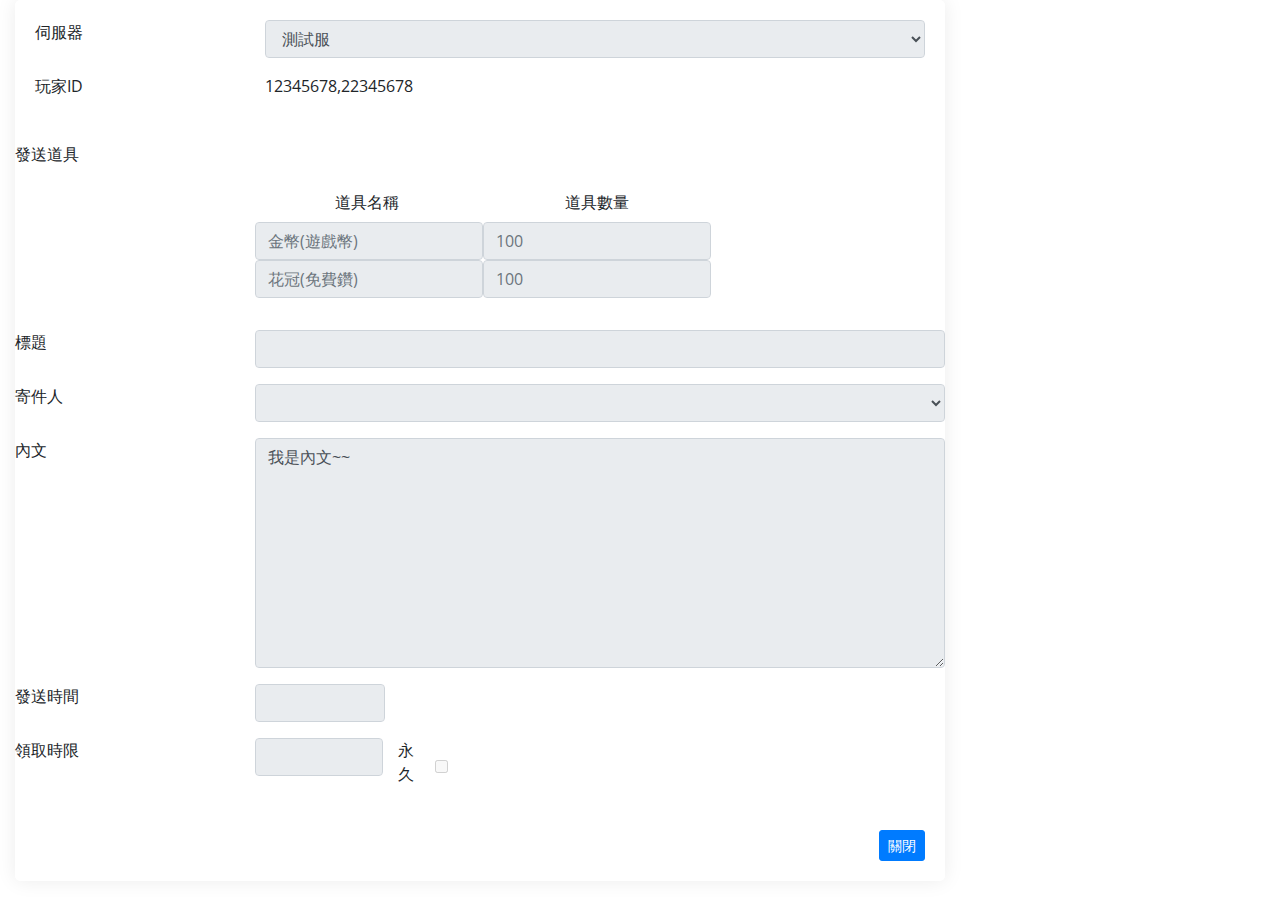
<file: src/main/resources/public/mail-info.html>
<!doctype html>
<html class="no-js" lang="">

<head>
    <meta charset="utf-8">
    <meta http-equiv="X-UA-Compatible" content="IE=edge">
    <title>CodeC GM Tool首頁</title>
    <meta name="description" content="Ela Admin - HTML5 Admin Template">
    <meta name="viewport" content="width=device-width, initial-scale=1">

    <!-- css 樣式 -->
    <link rel="stylesheet" href="assets/css/bootstrap.min.css">
    <link rel="stylesheet" href="assets/css/font-awesome.min.css">
    <link rel="stylesheet" href="assets/css/themify-icons.css">
    <link rel="stylesheet" href="assets/css/flag-icon.min.css">
    <link rel="stylesheet" href="assets/css/style.css">
    <link rel="stylesheet" href="//apps.bdimg.com/libs/jqueryui/1.10.4/css/jquery-ui.min.css">

    <!-- js 樣式 -->
    <script src="https://www.w3schools.com/lib/w3.js"></script>
    <script src="assets/js/vendor/jquery-2.1.4.min.js"></script>
    <script src="assets/js/plugins.js"></script>
    <script src="assets/js/util.js"></script>
    <script src="//apps.bdimg.com/libs/jquery/1.10.2/jquery.min.js"></script>
    <script src="//apps.bdimg.com/libs/jqueryui/1.10.4/jquery-ui.min.js"></script>



    <style>
        .display-flex {display: flex;}

        /* Popup container - can be anything you want */
    .popup {
    position: relative;
    display: inline-block;
    cursor: pointer;
    -webkit-user-select: none;
    -moz-user-select: none;
    -ms-user-select: none;
    user-select: none;
    }

    /* The actual popup */
    .popup .popuptext {
    visibility: hidden;
    width: 160px;
    background-color: #555;
    color: #fff;
    text-align: center;
    border-radius: 6px;
    padding: 8px 0;
    position: absolute;
    z-index: 1;
    bottom: 125%;
    left: 50%;
    margin-left: -80px;
    }

    /* Popup arrow */
    .popup .popuptext::after {
    content: "";
    position: absolute;
    top: 100%;
    left: 50%;
    margin-left: -5px;
    border-width: 5px;
    border-style: solid;
    border-color: #555 transparent transparent transparent;
    }

    /* Toggle this class - hide and show the popup */
    .popup .show {
    visibility: visible;
    -webkit-animation: fadeIn 1s;
    animation: fadeIn 1s;
    }

    /* Add animation (fade in the popup) */
    @-webkit-keyframes fadeIn {
    from {opacity: 0;} 
    to {opacity: 1;}
    }

    @keyframes fadeIn {
    from {opacity: 0;}
    to {opacity:1 ;}
}
    </style>
</head>

<body>
    <!--信件編輯區-->
    <div class="col-lg-9">
        <div class="card">
            <div class="card-body card-block">
                <form action="#" method="post" enctype="multipart/form-data" class="form-horizontal">
                    <div class="row form-group">
                        <div class="col col-md-3"><label for="select" class=" form-control-label">伺服器</label></div>
                        <div class="col-12 col-md-9">
                            <select disabled="disabled" name="select" id="select" class="form-control">
                                <option value="0">台港澳</option>
                                <option value="1" selected>測試服</option>
                            </select>
                        </div>
                    </div>
                    <div class="row form-group">
                        <div class="col col-md-3"><label for="text-input" class=" form-control-label">玩家ID</label></div>
                        <div class="col col-md-3"><label class=" form-control-label">12345678,22345678</label></div>
                        <!-- <small class="form-text text-muted">This is a help text</small> -->
                    </div>
                    </div>

                    <div class="row form-group">
                        <div class="col col-md-3"><label class=" form-control-label">發送道具</label></div>
                        <!-- <div class="col-12 col-md-9">                                    
                            <button class="btn btn-primary btn-sm" onclick='showModal()'>
                                <a style="color:#fff ;" href="#" onclick="window.open('popup.html', '道具列表', config='height=600,width=1200');">開新視窗</a>
                            </button>
                        </div> -->
                    </div>

                    <div class="row form-group">
                        <div class="col col-md-3"><label class=" form-control-label"></label></div>
                        <div class="col-12 col-md-9 display-flex">                                    
                            <form action="#" method="post" class="form-inline ">
                                <div style="text-align: center" class="form-group">
                                    <label for="exampleInputName2" class="pr-1  form-control-label">道具名稱</label>
                                    <input type="email" disabled="disabled" id="exampleInputEmail2" placeholder="金幣(遊戲幣)" required="" class="form-control">
                                    <input type="email" disabled="disabled" id="exampleInputEmail2" placeholder="花冠(免費鑽)" required="" class="form-control">
                                </div>
                                <div style="text-align: center" class="form-group">
                                    <label for="exampleInputEmail2" class="px-1  form-control-label">道具數量</label>
                                    <input  disabled="disabled" type="email" id="exampleInputEmail2" placeholder="100" required="" class="form-control">
                                    <input  disabled="disabled" type="email" id="exampleInputEmail2" placeholder="100" required="" class="form-control">
                                </div>
                            </form>
                        </div>
                    </div>

                    <div class="row form-group">
                        <div class="col col-md-3"><label for="text-input" class=" form-control-label">標題</label></div>
                        <div class="col-12 col-md-9"><input disabled="disabled" type="text" id="text-input" name="text-input" placeholder="" class="form-control"></div>
                    </div>
                    <div class="row form-group">
                        <div class="col col-md-3"><label for="select" class=" form-control-label">寄件人</label></div>
                        <div class="col-12 col-md-9">
                            <select  disabled="disabled" name="select" id="role_select" class="form-control">

                            </select>
                        </div>
                    </div>

                    <div class="row form-group">
                        <div class="col col-md-3"><label for="textarea-input" class=" form-control-label">內文</label></div>
                        <div class="col-12 col-md-9"><textarea  disabled="disabled" name="textarea-input" id="textarea-input" rows="9" placeholder="" class="form-control">我是內文~~</textarea></div>
                    </div>
                    
                    <div class="row form-group">
                        <div class="col col-md-3"><label for="textarea-input" class=" form-control-label">發送時間</label></div>
                        <div class="col-12 col-md-2"><input disabled="disabled" class="form-control datepicker" type="text" ></div>
                    </div>

                    <div class="row form-group ">
                        <div class="col col-md-3"><label for="textarea-input" class=" form-control-label">領取時限</label></div>
                        <div class="col-12 col-md-3 display-flex">
                            <input disabled="disabled" class="form-control datepicker" type="text" >

                            <div class="col col-md-3"><label for="textarea-input" class=" form-control-label">永久</label></div>

                            <!-- <label  class="form-control-label">永久</label> -->
                            <div class="form-check-inline form-check ">
                                <label for="inline-checkbox1" class="form-check-label display-flex">
                                    <input disabled="disabled" type="checkbox" id="inline-checkbox1" name="inline-checkbox1" value="option1" class="form-check-input">
                                </label>
                            </div>
                        </div>
                    </div>

                    <div class="card-body">
                        <button style="float:right" type="button" class="btn btn-primary btn-sm" onclick="window.close();">關閉</button>
                    </div>
                </form>
            </div>

            
        </div>
    </div>
    <div class="clearfix"></div>
    <script>w3.includeHTML();</script>
    <!-- 自定義樣式 -->
        <script>
            $(function() {
              $( ".datepicker" ).datepicker();
            });
    
            // When the user clicks on div, open the popup
            function myFunction() {
            var popup = document.getElementById("myPopup");
            popup.classList.toggle("show");
            }

            function genOption(data){
                console.log(data);
            }

            send("", "GET", {}, genOption);

        </script>
</body>
</html>
</file>
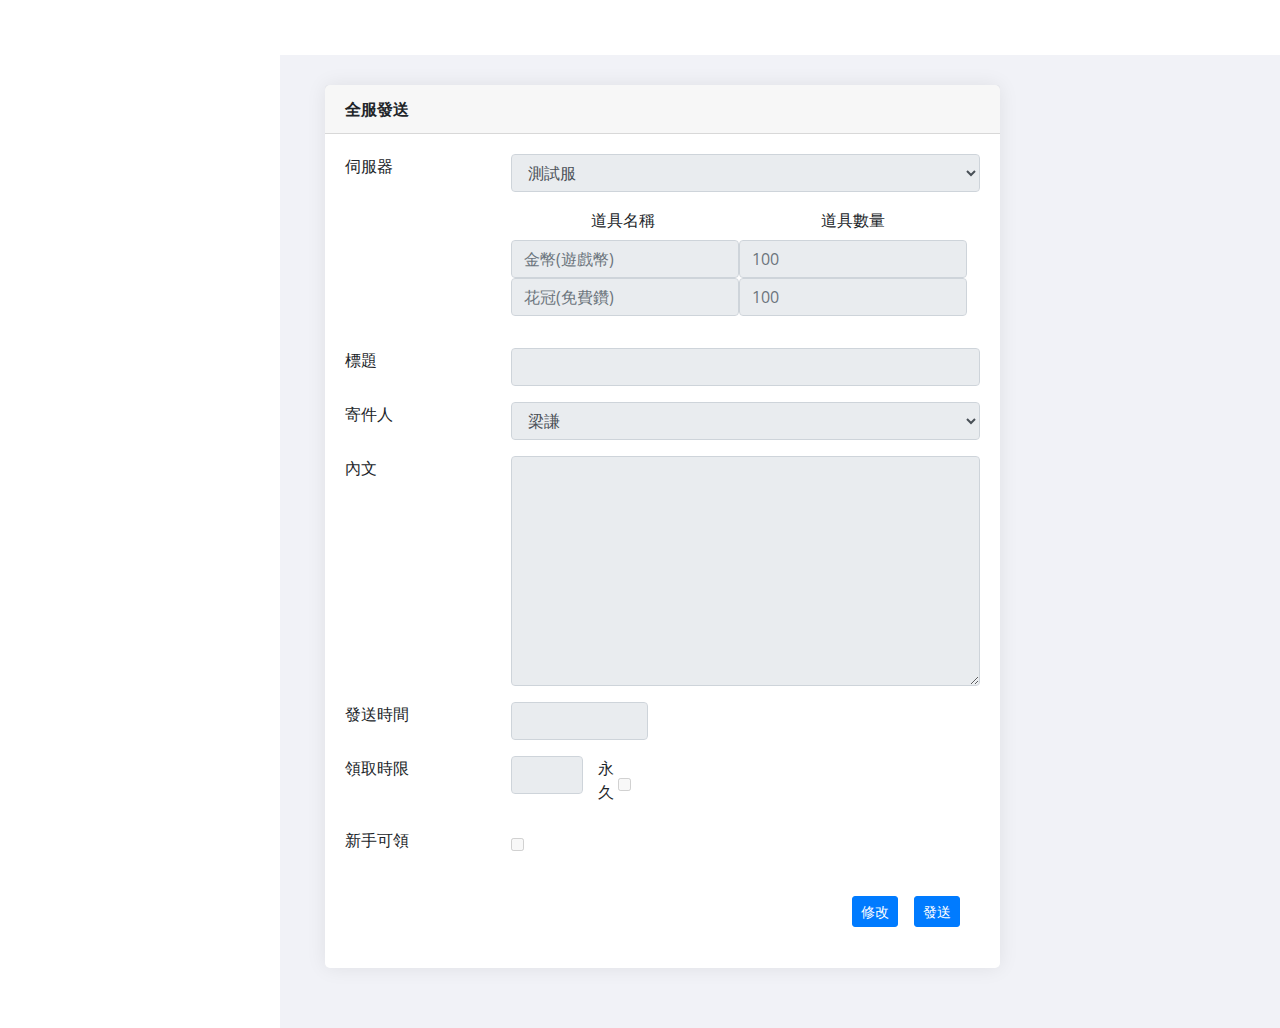
<file: src/main/resources/public/mail-send-all-preview.html>
<!doctype html>
<html class="no-js" lang="">

<head>
    <meta charset="utf-8">
    <meta http-equiv="X-UA-Compatible" content="IE=edge">
    <title>CodeC GM Tool首頁</title>
    <meta name="description" content="Ela Admin - HTML5 Admin Template">
    <meta name="viewport" content="width=device-width, initial-scale=1">

    <!-- css 樣式 -->
    <link rel="stylesheet" href="assets/css/bootstrap.min.css">
    <link rel="stylesheet" href="assets/css/font-awesome.min.css">
    <link rel="stylesheet" href="assets/css/themify-icons.css">
    <link rel="stylesheet" href="assets/css/flag-icon.min.css">
    <link rel="stylesheet" href="assets/css/style.css">
    <link rel="stylesheet" href="//apps.bdimg.com/libs/jqueryui/1.10.4/css/jquery-ui.min.css">

    <!-- js 樣式 -->
    <script src="https://www.w3schools.com/lib/w3.js"></script>
    <script src="assets/js/vendor/jquery-2.1.4.min.js"></script>
    <script src="assets/js/plugins.js"></script>
    <script src="//apps.bdimg.com/libs/jquery/1.10.2/jquery.min.js"></script>
    <script src="//apps.bdimg.com/libs/jqueryui/1.10.4/jquery-ui.min.js"></script>



    <style>
        .display-flex {display: flex;}

        /* Popup container - can be anything you want */
    .popup {
    position: relative;
    display: inline-block;
    cursor: pointer;
    -webkit-user-select: none;
    -moz-user-select: none;
    -ms-user-select: none;
    user-select: none;
    }

    /* The actual popup */
    .popup .popuptext {
    visibility: hidden;
    width: 160px;
    background-color: #555;
    color: #fff;
    text-align: center;
    border-radius: 6px;
    padding: 8px 0;
    position: absolute;
    z-index: 1;
    bottom: 125%;
    left: 50%;
    margin-left: -80px;
    }

    /* Popup arrow */
    .popup .popuptext::after {
    content: "";
    position: absolute;
    top: 100%;
    left: 50%;
    margin-left: -5px;
    border-width: 5px;
    border-style: solid;
    border-color: #555 transparent transparent transparent;
    }

    /* Toggle this class - hide and show the popup */
    .popup .show {
    visibility: visible;
    -webkit-animation: fadeIn 1s;
    animation: fadeIn 1s;
    }

    /* Add animation (fade in the popup) */
    @-webkit-keyframes fadeIn {
    from {opacity: 0;} 
    to {opacity: 1;}
    }

    @keyframes fadeIn {
    from {opacity: 0;}
    to {opacity:1 ;}
}
    </style>
</head>

<body>
    <!-- Left Panel -->
    <div w3-include-html="left.html"></div>
    <!-- <put-attribute name="topmenu" value="left.html" /> -->

    <!-- Right Panel -->
    <div id="right-panel" class="right-panel">

    <!-- Content -->
    <div class="content">
        <!-- Animated -->
        <div class="animated fadeIn">
            <!--信件編輯區-->
            <div class="col-lg-9">
                <div class="card">
                    <div class="card-header">
                        <strong>全服發送</strong>
                    </div>
                    <div class="card-body card-block">
                        <form action="#" method="post" enctype="multipart/form-data" class="form-horizontal">
                            <div class="row form-group">
                                <div class="col col-md-3"><label for="select" class=" form-control-label">伺服器</label></div>
                                <div class="col-12 col-md-9">
                                    <select disabled="disabled" name="select" id="select" class="form-control">
                                        <option value="0">台港澳</option>
                                        <option value="1" selected>測試服</option>
                                    </select>
                                </div>
                            </div>

                            <div class="row form-group">
                                <div class="col col-md-3"><label class=" form-control-label"></label></div>
                                <div class="col-12 col-md-9 display-flex">                                    
                                    <form action="#" method="post" class="form-inline ">
                                        
                                        <div style="text-align: center" class="form-group">
                                            <label for="exampleInputName2" class="pr-1  form-control-label">道具名稱</label>
                                            <input type="email" disabled="disabled" id="exampleInputEmail2" placeholder="金幣(遊戲幣)" required="" class="form-control">
                                            <input type="email" disabled="disabled" id="exampleInputEmail2" placeholder="花冠(免費鑽)" required="" class="form-control">
                                        </div>
                                        <div style="text-align: center" class="form-group">
                                            <label for="exampleInputEmail2" class="px-1  form-control-label">道具數量</label>
                                            <input disabled="disabled" type="email" id="exampleInputEmail2" placeholder="100" required="" class="form-control">
                                            <input disabled="disabled" type="email" id="exampleInputEmail2" placeholder="100" required="" class="form-control">
                                        </div>
                                        
                                    </form>
                                </div>
                            </div>

                            <div class="row form-group">
                                <div class="col col-md-3"><label for="text-input" class=" form-control-label">標題</label></div>
                                <div class="col-12 col-md-9"><input disabled="disabled" type="text" id="text-input" name="text-input" placeholder="" class="form-control"></div>
                            </div>
                            <div class="row form-group">
                                <div class="col col-md-3"><label for="select" class=" form-control-label">寄件人</label></div>
                                <div class="col-12 col-md-9">
                                    <select disabled="disabled" name="select" id="select" class="form-control">
                                        <option value="0">梁謙</option>
                                        <option value="1" >吳宇丞</option>
                                        <option value="2" >范姜浩</option>
                                        <option value="3" >謝雁行</option>
                                        <option value="4" >商城購買</option>
                                        <option value="5" >營運團隊</option>
                                        <option value="6" >系統更新</option>
                                    </select>
                                </div>
                            </div>

                            <div class="row form-group">
                                <div class="col col-md-3"><label for="textarea-input" class=" form-control-label">內文</label></div>
                                <div class="col-12 col-md-9"><textarea disabled="disabled" name="textarea-input" id="textarea-input" rows="9" placeholder="" class="form-control"></textarea></div>
                            </div>
                            
                            <div class="row form-group">
                                <div class="col col-md-3"><label for="textarea-input" class=" form-control-label">發送時間</label></div>
                                <div class="col-12 col-md-3"><input disabled="disabled" class="form-control datepicker" type="text" ></div>
                            </div>

                            <div class="row form-group ">
                                <div class="col col-md-3"><label for="textarea-input" class=" form-control-label">領取時限</label></div>
                                <div class="col-12 col-md-3 display-flex">
                                    <input disabled="disabled" class="form-control datepicker" type="text" >

                                    <div class="col col-md-3"><label for="textarea-input" class=" form-control-label">永久</label></div>

                                    <!-- <label  class="form-control-label">永久</label> -->
                                    <div class="form-check-inline form-check ">
                                        <label for="inline-checkbox1" class="form-check-label display-flex">
                                            <input disabled="disabled" type="checkbox" id="inline-checkbox1" name="inline-checkbox1" value="option1" class="form-check-input">
                                        </label>
                                    </div>
                                </div>
                            </div>

                            <div class="row form-group ">
                                <div class="col col-md-3"><label for="textarea-input" class=" form-control-label">新手可領</label></div>
                                <div class="col-12 col-md-3 display-flex">
                                    <div class="form-check-inline form-check ">
                                        <label for="inline-checkbox1" class="form-check-label display-flex">
                                            <input disabled="disabled" type="checkbox" id="inline-checkbox1" name="inline-checkbox1" value="option1" class="form-check-input">
                                        </label>
                                    </div>
                                </div>
                            </div>

                            <div class="card-body">
                                <button style="float:right" type="button" class="btn btn-primary btn-sm" onclick="alert('發送成功')">發送</button>
                                <label style="float:right" class=" form-control-label">&emsp;</label>
                                <button style="float:right" type="button" class="btn btn-primary btn-sm" onclick="history.back();">修改</button>
                            </div>
                        </form>
                    </div>

                    
                </div>
            </div>
        </div>
        <!-- .animated -->
    </div>
    <!-- /.content -->
    <div class="clearfix"></div>
    <script>w3.includeHTML();</script>
    <!-- 自定義樣式 -->
        <script>
            $(function() {
              $( ".datepicker" ).datepicker();
            });
    
            // When the user clicks on div, open the popup
            function myFunction() {
            var popup = document.getElementById("myPopup");
            popup.classList.toggle("show");
            }
        </script>
</body>
</html>
</file>
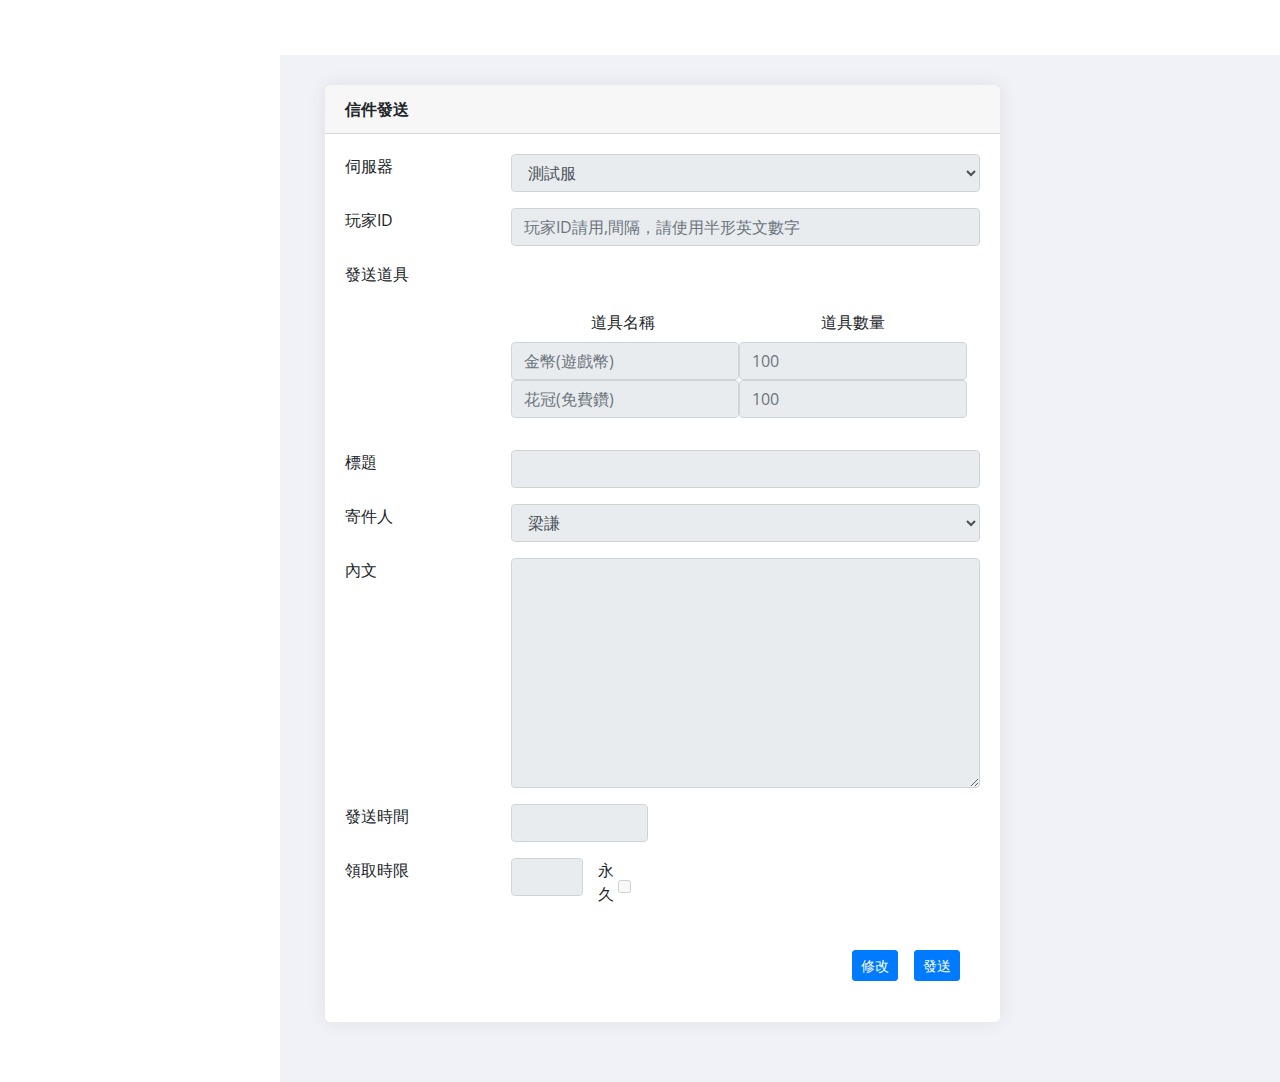
<file: src/main/resources/public/mail-send-preview.html>
<!doctype html>
<html class="no-js" lang="">

<head>
    <meta charset="utf-8">
    <meta http-equiv="X-UA-Compatible" content="IE=edge">
    <title>CodeC GM Tool首頁</title>
    <meta name="description" content="Ela Admin - HTML5 Admin Template">
    <meta name="viewport" content="width=device-width, initial-scale=1">

    <!-- css 樣式 -->
    <link rel="stylesheet" href="assets/css/bootstrap.min.css">
    <link rel="stylesheet" href="assets/css/font-awesome.min.css">
    <link rel="stylesheet" href="assets/css/themify-icons.css">
    <link rel="stylesheet" href="assets/css/flag-icon.min.css">
    <link rel="stylesheet" href="assets/css/style.css">
    <link rel="stylesheet" href="//apps.bdimg.com/libs/jqueryui/1.10.4/css/jquery-ui.min.css">

    <!-- js 樣式 -->
    <script src="https://www.w3schools.com/lib/w3.js"></script>
    <script src="assets/js/vendor/jquery-2.1.4.min.js"></script>
    <script src="assets/js/plugins.js"></script>
    <script src="//apps.bdimg.com/libs/jquery/1.10.2/jquery.min.js"></script>
    <script src="//apps.bdimg.com/libs/jqueryui/1.10.4/jquery-ui.min.js"></script>



    <style>
        .display-flex {display: flex;}

        /* Popup container - can be anything you want */
    .popup {
    position: relative;
    display: inline-block;
    cursor: pointer;
    -webkit-user-select: none;
    -moz-user-select: none;
    -ms-user-select: none;
    user-select: none;
    }

    /* The actual popup */
    .popup .popuptext {
    visibility: hidden;
    width: 160px;
    background-color: #555;
    color: #fff;
    text-align: center;
    border-radius: 6px;
    padding: 8px 0;
    position: absolute;
    z-index: 1;
    bottom: 125%;
    left: 50%;
    margin-left: -80px;
    }

    /* Popup arrow */
    .popup .popuptext::after {
    content: "";
    position: absolute;
    top: 100%;
    left: 50%;
    margin-left: -5px;
    border-width: 5px;
    border-style: solid;
    border-color: #555 transparent transparent transparent;
    }

    /* Toggle this class - hide and show the popup */
    .popup .show {
    visibility: visible;
    -webkit-animation: fadeIn 1s;
    animation: fadeIn 1s;
    }

    /* Add animation (fade in the popup) */
    @-webkit-keyframes fadeIn {
    from {opacity: 0;} 
    to {opacity: 1;}
    }

    @keyframes fadeIn {
    from {opacity: 0;}
    to {opacity:1 ;}
}
    </style>
</head>

<body>
    <!-- Left Panel -->
    <div w3-include-html="left.html"></div>
    <!-- <put-attribute name="topmenu" value="left.html" /> -->

    <!-- Right Panel -->
    <div id="right-panel" class="right-panel">

    <!-- Content -->
    <div class="content">
        <!-- Animated -->
        <div class="animated fadeIn">
            <!--信件編輯區-->
            <div class="col-lg-9">
                <div class="card">
                    <div class="card-header">
                        <strong>信件發送</strong>
                    </div>
                    <div class="card-body card-block">
                        <form action="#" method="post" enctype="multipart/form-data" class="form-horizontal">
                            <div class="row form-group">
                                <div class="col col-md-3"><label for="select" class=" form-control-label">伺服器</label></div>
                                <div class="col-12 col-md-9">
                                    <select disabled="disabled" name="select" id="select" class="form-control">
                                        <option value="0">台港澳</option>
                                        <option value="1" selected>測試服</option>
                                    </select>
                                </div>
                            </div>
                            <div class="row form-group">
                                <div class="col col-md-3"><label for="text-input" class=" form-control-label">玩家ID</label></div>
                                <div  class="col-12 col-md-9"><input disabled="disabled" type="text" id="text-input" name="text-input" placeholder="玩家ID請用,間隔，請使用半形英文數字" class="form-control">
                                <!-- <small class="form-text text-muted">This is a help text</small> -->
                            </div>
                            </div>

                            <div class="row form-group">
                                <div class="col col-md-3"><label class=" form-control-label">發送道具</label></div>
                                <!-- <div class="col-12 col-md-9">                                    
                                    <button class="btn btn-primary btn-sm" onclick='showModal()'>
                                        <a style="color:#fff ;" href="#" onclick="window.open('popup.html', '道具列表', config='height=600,width=1200');">開新視窗</a>
                                    </button>
                                </div> -->
                            </div>

                            <div class="row form-group">
                                <div class="col col-md-3"><label class=" form-control-label"></label></div>
                                <div class="col-12 col-md-9 display-flex">                                    
                                    <form action="#" method="post" class="form-inline ">
                                        
                                        <div style="text-align: center" class="form-group">
                                            <label for="exampleInputName2" class="pr-1  form-control-label">道具名稱</label>
                                            <input type="email" disabled="disabled" id="exampleInputEmail2" placeholder="金幣(遊戲幣)" required="" class="form-control">
                                            <input type="email" disabled="disabled" id="exampleInputEmail2" placeholder="花冠(免費鑽)" required="" class="form-control">
                                        </div>
                                        <div style="text-align: center" class="form-group">
                                            <label for="exampleInputEmail2" class="px-1  form-control-label">道具數量</label>
                                            <input  disabled="disabled" type="email" id="exampleInputEmail2" placeholder="100" required="" class="form-control">
                                            <input  disabled="disabled" type="email" id="exampleInputEmail2" placeholder="100" required="" class="form-control">
                                        </div>
                                        
                                        
                                    </form>
                                </div>
                            </div>

                            <div class="row form-group">
                                <div class="col col-md-3"><label for="text-input" class=" form-control-label">標題</label></div>
                                <div class="col-12 col-md-9"><input disabled="disabled" type="text" id="text-input" name="text-input" placeholder="" class="form-control"></div>
                            </div>
                            <div class="row form-group">
                                <div class="col col-md-3"><label for="select" class=" form-control-label">寄件人</label></div>
                                <div class="col-12 col-md-9">
                                    <select  disabled="disabled" name="select" id="select" class="form-control">
                                        <option value="0">梁謙</option>
                                        <option value="1" >吳宇丞</option>
                                        <option value="2" >范姜浩</option>
                                        <option value="3" >謝雁行</option>
                                        <option value="4" >商城購買</option>
                                        <option value="5" >營運團隊</option>
                                        <option value="6" >系統更新</option>
                                    </select>
                                </div>
                            </div>

                            <div class="row form-group">
                                <div class="col col-md-3"><label for="textarea-input" class=" form-control-label">內文</label></div>
                                <div class="col-12 col-md-9"><textarea  disabled="disabled" name="textarea-input" id="textarea-input" rows="9" placeholder="" class="form-control"></textarea></div>
                            </div>
                            
                            <div class="row form-group">
                                <div class="col col-md-3"><label for="textarea-input" class=" form-control-label">發送時間</label></div>
                                <div class="col-12 col-md-3"><input disabled="disabled" class="form-control datepicker" type="text" ></div>
                            </div>

                            <div class="row form-group ">
                                <div class="col col-md-3"><label for="textarea-input" class=" form-control-label">領取時限</label></div>
                                <div class="col-12 col-md-3 display-flex">
                                    <input disabled="disabled" class="form-control datepicker" type="text" >

                                    <div class="col col-md-3"><label for="textarea-input" class=" form-control-label">永久</label></div>

                                    <!-- <label  class="form-control-label">永久</label> -->
                                    <div class="form-check-inline form-check ">
                                        <label for="inline-checkbox1" class="form-check-label display-flex">
                                            <input disabled="disabled" type="checkbox" id="inline-checkbox1" name="inline-checkbox1" value="option1" class="form-check-input">
                                        </label>
                                    </div>
                                </div>
                            </div>

                            <div class="card-body">
                                <button style="float:right" type="button" class="btn btn-primary btn-sm" onclick="alert('發送成功，可至發送列表下載Log')">發送</button>
                                <label style="float:right" class=" form-control-label">&emsp;</label>
                                <button style="float:right" type="button" class="btn btn-primary btn-sm" onclick="history.back();">修改</button>
                            </div>
                        </form>
                    </div>

                    
                </div>
            </div>
        </div>
        <!-- .animated -->
    </div>
    <!-- /.content -->
    <div class="clearfix"></div>
    <script>w3.includeHTML();</script>
    <!-- 自定義樣式 -->
        <script>
            $(function() {
              $( ".datepicker" ).datepicker();
            });
    
            // When the user clicks on div, open the popup
            function myFunction() {
            var popup = document.getElementById("myPopup");
            popup.classList.toggle("show");
            }
        </script>
</body>
</html>
</file>
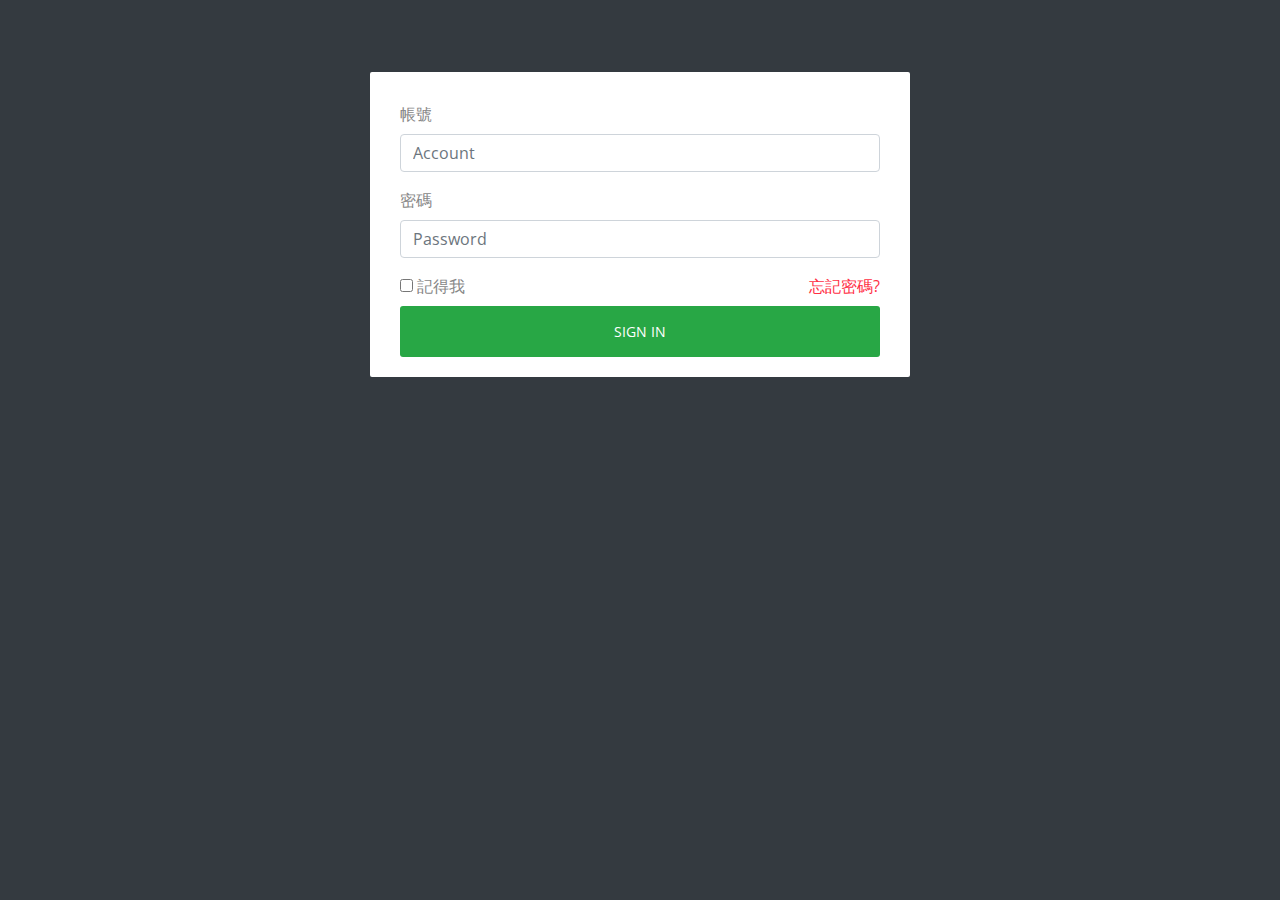
<file: src/main/resources/public/page-login.html>
<!doctype html>
<!--[if lt IE 7]>      <html class="no-js lt-ie9 lt-ie8 lt-ie7" lang=""> <![endif]-->
<!--[if IE 7]>         <html class="no-js lt-ie9 lt-ie8" lang=""> <![endif]-->
<!--[if IE 8]>         <html class="no-js lt-ie9" lang=""> <![endif]-->
<!--[if gt IE 8]><!--> <html class="no-js" lang=""> <!--<![endif]-->
<head>
    <meta charset="utf-8">
    <meta http-equiv="X-UA-Compatible" content="IE=edge">
    <title>Ela Admin - HTML5 Admin Template</title>
    <meta name="description" content="Ela Admin - HTML5 Admin Template">
    <meta name="viewport" content="width=device-width, initial-scale=1">

    

    <link rel="stylesheet" href="assets/css/normalize.css">
<link rel="stylesheet" href="assets/css/bootstrap.min.css">
<link rel="stylesheet" href="assets/css/font-awesome.min.css">
<link rel="stylesheet" href="assets/css/themify-icons.css">
<link rel="stylesheet" href="assets/css/pe-icon-7-filled.css">
    <link rel="stylesheet" href="assets/css/flag-icon.min.css"><link rel="stylesheet" href="assets/css/cs-skin-elastic.css">
    <link rel="stylesheet" href="assets/css/style.css">

    <link href='https://fonts.googleapis.com/css?family=Open+Sans:400,600,700,800' rel='stylesheet' type='text/css'>

</head>
<body class="bg-dark">

    <div class="sufee-login d-flex align-content-center flex-wrap">
        <div class="container">
            <div class="login-content">
                <div class="login-logo">
                </div>
                <div class="login-form">
                    <form>
                        <div class="form-group">
                            <label>帳號</label>
                            <input type="account" class="form-control" placeholder="Account">
                        </div>
                        <div class="form-group">
                            <label>密碼</label>
                            <input type="password" class="form-control" placeholder="Password">
                        </div>
                        <div class="checkbox">
                            <label>
                                <input type="checkbox"> 記得我
                            </label>
                            <label class="pull-right">
                                <a href="#">忘記密碼?</a>
                            </label>

                        </div>
                        <button type="button" class="btn btn-success btn-flat m-b-30 m-t-30" onclick="javascript:location.href='index.html'">Sign in</button>
                    </form>
                </div>
            </div>
        </div>
    </div>

    <script src="assets/js/vendor/jquery-2.1.4.min.js"></script>
    <script src="assets/js/popper.min.js"></script>
    <script src="assets/js/bootstrap.min.js"></script>
    <script src="assets/js/jquery.matchHeight.min.js"></script>
    <script src="assets/js/main.js"></script>

</body>
</html>
</file>
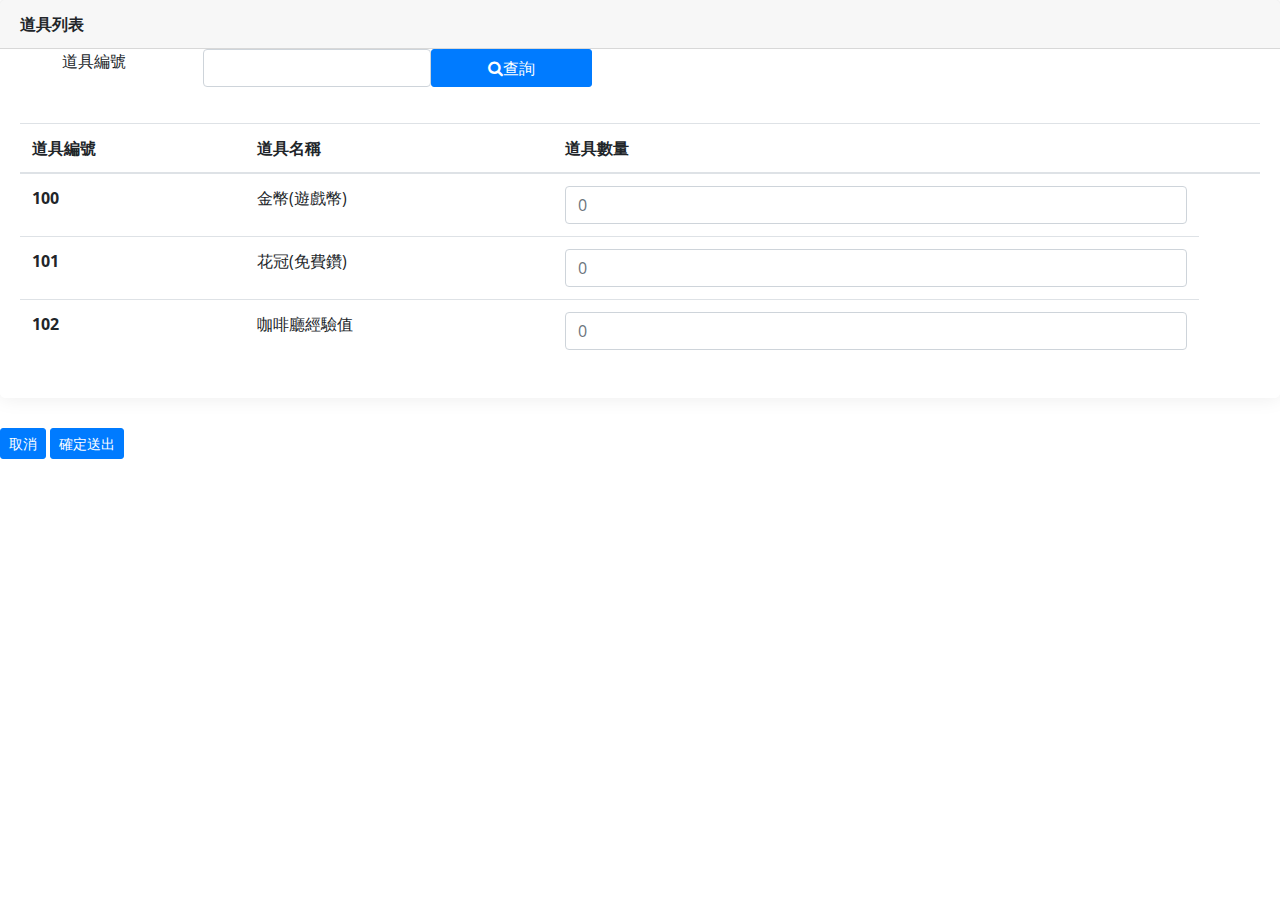
<file: src/main/resources/public/popup.html>
<!doctype html>
<html class="no-js" lang="">

<head>
    <meta charset="utf-8">
    <meta http-equiv="X-UA-Compatible" content="IE=edge">
    <title>CodeC GM Tool首頁</title>
    <meta name="description" content="Ela Admin - HTML5 Admin Template">
    <meta name="viewport" content="width=device-width, initial-scale=1">

    <!-- css 樣式 -->
    <link rel="stylesheet" href="assets/css/bootstrap.min.css">
    <link rel="stylesheet" href="assets/css/font-awesome.min.css">
    <link rel="stylesheet" href="assets/css/themify-icons.css">
    <link rel="stylesheet" href="assets/css/flag-icon.min.css">
    <link rel="stylesheet" href="assets/css/style.css">
    <link rel="stylesheet" href="//apps.bdimg.com/libs/jqueryui/1.10.4/css/jquery-ui.min.css">

     <!-- 自定義樣式 -->

    <!-- js 樣式 -->
    <script src="https://www.w3schools.com/lib/w3.js"></script>
    <script src="assets/js/vendor/jquery-2.1.4.min.js"></script>
    <script src="assets/js/plugins.js"></script>
    <script src="//apps.bdimg.com/libs/jquery/1.10.2/jquery.min.js"></script>
    <script src="//apps.bdimg.com/libs/jqueryui/1.10.4/jquery-ui.min.js"></script>

    <style>
    </style>
</head>

<body>
    <div class="pop-up-content">
      
      <div class="card">
        <div class="card-header">
            <strong class="card-title">道具列表</strong>
        </div>

        <div class="row form-group">
            <div style="text-align: center" class="col col-md-2"><label for="select" class=" form-control-label">道具編號</label></div>
            <div><input class="form-control " type="text"/></div>
            
            <button style="padding: .25rem 3.5rem;" type="button" class="btn btn-primary btn-sm fa fa-search">查詢</button>
        </div>

        <div class="card-body">
            <table class="table">
                <thead>
                    <tr>
                      <th scope="col">道具編號</th>
                      <th scope="col">道具名稱</th>
                      <th scope="col">道具數量</th>
                      <th scope="col"></th>
                  </tr>
              </thead>
              <tbody>
                <!-- 以下道具列表從DB撈 -->
                <tr>
                    <th scope="row">100</th>
                    <td>金幣(遊戲幣)</td>
                    <td><input type="text" id="text-input" name="text-input" placeholder="0" class="form-control col-12"></td>
                </tr>
                <tr>
                    <th scope="row">101</th>
                    <td>花冠(免費鑽)</td>
                    <td><input type="text" id="text-input" name="text-input" placeholder="0" class="form-control col-12"></td>
                </tr>
                <tr>
                    <th scope="row">102</th>
                    <td>咖啡廳經驗值</td>
                    <td><input type="text" id="text-input" name="text-input" placeholder="0" class="form-control col-12"></td>
                </tr>
            </tbody>
        </table>
    </div>
</div>

    </div>
    <div class="pop-up-action flex justifyContent">
      <button class="btn btn-primary btn-sm" onclick='closeModal()'>取消</button>
      <button class="btn btn-primary btn-sm" onclick='closeModal()'>確定送出</button>
    </div>

      <!-- 自定義樣式 -->
  <script>
  function showModal(){
  
  const modalWrap =  document.querySelector('.pop-up-container');
  
  const popup =  modalWrap.querySelector('.pop-up-box');
  
  modalWrap.style.display = 'flex';
  popup.style.transform = 'scale(0)';
  
  setTimeout(()=>  popup.style.transform = 'scale(1)',0)
}

function closeModal(){
  
  const modalWrap =  document.querySelector('.pop-up-container');
  
  const popup =  modalWrap.querySelector('.pop-up-box');
  
  popup.style.transform = 'scale(0)';
  
  setTimeout(()=> modalWrap.style.display = 'none',300)
}
    </script>

</body>
</html>
</file>
<file: src/main/resources/public/assets/css/themify-icons.css>
@font-face {
	font-family: 'themify';
	src:url('../fonts/themify.eot?-fvbane');
	src:url('../fonts/themify.eot?#iefix-fvbane') format('embedded-opentype'),
		url('../fonts/themify.woff?-fvbane') format('woff'),
		url('../fonts/themify.ttf?-fvbane') format('truetype'),
		url('../fonts/themify.svg?-fvbane#themify') format('svg');
	font-weight: normal;
	font-style: normal;
}

[class^="ti-"], [class*=" ti-"] {
	font-family: 'themify';
	speak: none;
	font-style: normal;
	font-weight: normal;
	font-variant: normal;
	text-transform: none;
	line-height: 1;

	/* Better Font Rendering =========== */
	-webkit-font-smoothing: antialiased;
	-moz-osx-font-smoothing: grayscale;
}

.ti-wand:before {
	content: "\e600";
}
.ti-volume:before {
	content: "\e601";
}
.ti-user:before {
	content: "\e602";
}
.ti-unlock:before {
	content: "\e603";
}
.ti-unlink:before {
	content: "\e604";
}
.ti-trash:before {
	content: "\e605";
}
.ti-thought:before {
	content: "\e606";
}
.ti-target:before {
	content: "\e607";
}
.ti-tag:before {
	content: "\e608";
}
.ti-tablet:before {
	content: "\e609";
}
.ti-star:before {
	content: "\e60a";
}
.ti-spray:before {
	content: "\e60b";
}
.ti-signal:before {
	content: "\e60c";
}
.ti-shopping-cart:before {
	content: "\e60d";
}
.ti-shopping-cart-full:before {
	content: "\e60e";
}
.ti-settings:before {
	content: "\e60f";
}
.ti-search:before {
	content: "\e610";
}
.ti-zoom-in:before {
	content: "\e611";
}
.ti-zoom-out:before {
	content: "\e612";
}
.ti-cut:before {
	content: "\e613";
}
.ti-ruler:before {
	content: "\e614";
}
.ti-ruler-pencil:before {
	content: "\e615";
}
.ti-ruler-alt:before {
	content: "\e616";
}
.ti-bookmark:before {
	content: "\e617";
}
.ti-bookmark-alt:before {
	content: "\e618";
}
.ti-reload:before {
	content: "\e619";
}
.ti-plus:before {
	content: "\e61a";
}
.ti-pin:before {
	content: "\e61b";
}
.ti-pencil:before {
	content: "\e61c";
}
.ti-pencil-alt:before {
	content: "\e61d";
}
.ti-paint-roller:before {
	content: "\e61e";
}
.ti-paint-bucket:before {
	content: "\e61f";
}
.ti-na:before {
	content: "\e620";
}
.ti-mobile:before {
	content: "\e621";
}
.ti-minus:before {
	content: "\e622";
}
.ti-medall:before {
	content: "\e623";
}
.ti-medall-alt:before {
	content: "\e624";
}
.ti-marker:before {
	content: "\e625";
}
.ti-marker-alt:before {
	content: "\e626";
}
.ti-arrow-up:before {
	content: "\e627";
}
.ti-arrow-right:before {
	content: "\e628";
}
.ti-arrow-left:before {
	content: "\e629";
}
.ti-arrow-down:before {
	content: "\e62a";
}
.ti-lock:before {
	content: "\e62b";
}
.ti-location-arrow:before {
	content: "\e62c";
}
.ti-link:before {
	content: "\e62d";
}
.ti-layout:before {
	content: "\e62e";
}
.ti-layers:before {
	content: "\e62f";
}
.ti-layers-alt:before {
	content: "\e630";
}
.ti-key:before {
	content: "\e631";
}
.ti-import:before {
	content: "\e632";
}
.ti-image:before {
	content: "\e633";
}
.ti-heart:before {
	content: "\e634";
}
.ti-heart-broken:before {
	content: "\e635";
}
.ti-hand-stop:before {
	content: "\e636";
}
.ti-hand-open:before {
	content: "\e637";
}
.ti-hand-drag:before {
	content: "\e638";
}
.ti-folder:before {
	content: "\e639";
}
.ti-flag:before {
	content: "\e63a";
}
.ti-flag-alt:before {
	content: "\e63b";
}
.ti-flag-alt-2:before {
	content: "\e63c";
}
.ti-eye:before {
	content: "\e63d";
}
.ti-export:before {
	content: "\e63e";
}
.ti-exchange-vertical:before {
	content: "\e63f";
}
.ti-desktop:before {
	content: "\e640";
}
.ti-cup:before {
	content: "\e641";
}
.ti-crown:before {
	content: "\e642";
}
.ti-comments:before {
	content: "\e643";
}
.ti-comment:before {
	content: "\e644";
}
.ti-comment-alt:before {
	content: "\e645";
}
.ti-close:before {
	content: "\e646";
}
.ti-clip:before {
	content: "\e647";
}
.ti-angle-up:before {
	content: "\e648";
}
.ti-angle-right:before {
	content: "\e649";
}
.ti-angle-left:before {
	content: "\e64a";
}
.ti-angle-down:before {
	content: "\e64b";
}
.ti-check:before {
	content: "\e64c";
}
.ti-check-box:before {
	content: "\e64d";
}
.ti-camera:before {
	content: "\e64e";
}
.ti-announcement:before {
	content: "\e64f";
}
.ti-brush:before {
	content: "\e650";
}
.ti-briefcase:before {
	content: "\e651";
}
.ti-bolt:before {
	content: "\e652";
}
.ti-bolt-alt:before {
	content: "\e653";
}
.ti-blackboard:before {
	content: "\e654";
}
.ti-bag:before {
	content: "\e655";
}
.ti-move:before {
	content: "\e656";
}
.ti-arrows-vertical:before {
	content: "\e657";
}
.ti-arrows-horizontal:before {
	content: "\e658";
}
.ti-fullscreen:before {
	content: "\e659";
}
.ti-arrow-top-right:before {
	content: "\e65a";
}
.ti-arrow-top-left:before {
	content: "\e65b";
}
.ti-arrow-circle-up:before {
	content: "\e65c";
}
.ti-arrow-circle-right:before {
	content: "\e65d";
}
.ti-arrow-circle-left:before {
	content: "\e65e";
}
.ti-arrow-circle-down:before {
	content: "\e65f";
}
.ti-angle-double-up:before {
	content: "\e660";
}
.ti-angle-double-right:before {
	content: "\e661";
}
.ti-angle-double-left:before {
	content: "\e662";
}
.ti-angle-double-down:before {
	content: "\e663";
}
.ti-zip:before {
	content: "\e664";
}
.ti-world:before {
	content: "\e665";
}
.ti-wheelchair:before {
	content: "\e666";
}
.ti-view-list:before {
	content: "\e667";
}
.ti-view-list-alt:before {
	content: "\e668";
}
.ti-view-grid:before {
	content: "\e669";
}
.ti-uppercase:before {
	content: "\e66a";
}
.ti-upload:before {
	content: "\e66b";
}
.ti-underline:before {
	content: "\e66c";
}
.ti-truck:before {
	content: "\e66d";
}
.ti-timer:before {
	content: "\e66e";
}
.ti-ticket:before {
	content: "\e66f";
}
.ti-thumb-up:before {
	content: "\e670";
}
.ti-thumb-down:before {
	content: "\e671";
}
.ti-text:before {
	content: "\e672";
}
.ti-stats-up:before {
	content: "\e673";
}
.ti-stats-down:before {
	content: "\e674";
}
.ti-split-v:before {
	content: "\e675";
}
.ti-split-h:before {
	content: "\e676";
}
.ti-smallcap:before {
	content: "\e677";
}
.ti-shine:before {
	content: "\e678";
}
.ti-shift-right:before {
	content: "\e679";
}
.ti-shift-left:before {
	content: "\e67a";
}
.ti-shield:before {
	content: "\e67b";
}
.ti-notepad:before {
	content: "\e67c";
}
.ti-server:before {
	content: "\e67d";
}
.ti-quote-right:before {
	content: "\e67e";
}
.ti-quote-left:before {
	content: "\e67f";
}
.ti-pulse:before {
	content: "\e680";
}
.ti-printer:before {
	content: "\e681";
}
.ti-power-off:before {
	content: "\e682";
}
.ti-plug:before {
	content: "\e683";
}
.ti-pie-chart:before {
	content: "\e684";
}
.ti-paragraph:before {
	content: "\e685";
}
.ti-panel:before {
	content: "\e686";
}
.ti-package:before {
	content: "\e687";
}
.ti-music:before {
	content: "\e688";
}
.ti-music-alt:before {
	content: "\e689";
}
.ti-mouse:before {
	content: "\e68a";
}
.ti-mouse-alt:before {
	content: "\e68b";
}
.ti-money:before {
	content: "\e68c";
}
.ti-microphone:before {
	content: "\e68d";
}
.ti-menu:before {
	content: "\e68e";
}
.ti-menu-alt:before {
	content: "\e68f";
}
.ti-map:before {
	content: "\e690";
}
.ti-map-alt:before {
	content: "\e691";
}
.ti-loop:before {
	content: "\e692";
}
.ti-location-pin:before {
	content: "\e693";
}
.ti-list:before {
	content: "\e694";
}
.ti-light-bulb:before {
	content: "\e695";
}
.ti-Italic:before {
	content: "\e696";
}
.ti-info:before {
	content: "\e697";
}
.ti-infinite:before {
	content: "\e698";
}
.ti-id-badge:before {
	content: "\e699";
}
.ti-hummer:before {
	content: "\e69a";
}
.ti-home:before {
	content: "\e69b";
}
.ti-help:before {
	content: "\e69c";
}
.ti-headphone:before {
	content: "\e69d";
}
.ti-harddrives:before {
	content: "\e69e";
}
.ti-harddrive:before {
	content: "\e69f";
}
.ti-gift:before {
	content: "\e6a0";
}
.ti-game:before {
	content: "\e6a1";
}
.ti-filter:before {
	content: "\e6a2";
}
.ti-files:before {
	content: "\e6a3";
}
.ti-file:before {
	content: "\e6a4";
}
.ti-eraser:before {
	content: "\e6a5";
}
.ti-envelope:before {
	content: "\e6a6";
}
.ti-download:before {
	content: "\e6a7";
}
.ti-direction:before {
	content: "\e6a8";
}
.ti-direction-alt:before {
	content: "\e6a9";
}
.ti-dashboard:before {
	content: "\e6aa";
}
.ti-control-stop:before {
	content: "\e6ab";
}
.ti-control-shuffle:before {
	content: "\e6ac";
}
.ti-control-play:before {
	content: "\e6ad";
}
.ti-control-pause:before {
	content: "\e6ae";
}
.ti-control-forward:before {
	content: "\e6af";
}
.ti-control-backward:before {
	content: "\e6b0";
}
.ti-cloud:before {
	content: "\e6b1";
}
.ti-cloud-up:before {
	content: "\e6b2";
}
.ti-cloud-down:before {
	content: "\e6b3";
}
.ti-clipboard:before {
	content: "\e6b4";
}
.ti-car:before {
	content: "\e6b5";
}
.ti-calendar:before {
	content: "\e6b6";
}
.ti-book:before {
	content: "\e6b7";
}
.ti-bell:before {
	content: "\e6b8";
}
.ti-basketball:before {
	content: "\e6b9";
}
.ti-bar-chart:before {
	content: "\e6ba";
}
.ti-bar-chart-alt:before {
	content: "\e6bb";
}
.ti-back-right:before {
	content: "\e6bc";
}
.ti-back-left:before {
	content: "\e6bd";
}
.ti-arrows-corner:before {
	content: "\e6be";
}
.ti-archive:before {
	content: "\e6bf";
}
.ti-anchor:before {
	content: "\e6c0";
}
.ti-align-right:before {
	content: "\e6c1";
}
.ti-align-left:before {
	content: "\e6c2";
}
.ti-align-justify:before {
	content: "\e6c3";
}
.ti-align-center:before {
	content: "\e6c4";
}
.ti-alert:before {
	content: "\e6c5";
}
.ti-alarm-clock:before {
	content: "\e6c6";
}
.ti-agenda:before {
	content: "\e6c7";
}
.ti-write:before {
	content: "\e6c8";
}
.ti-window:before {
	content: "\e6c9";
}
.ti-widgetized:before {
	content: "\e6ca";
}
.ti-widget:before {
	content: "\e6cb";
}
.ti-widget-alt:before {
	content: "\e6cc";
}
.ti-wallet:before {
	content: "\e6cd";
}
.ti-video-clapper:before {
	content: "\e6ce";
}
.ti-video-camera:before {
	content: "\e6cf";
}
.ti-vector:before {
	content: "\e6d0";
}
.ti-themify-logo:before {
	content: "\e6d1";
}
.ti-themify-favicon:before {
	content: "\e6d2";
}
.ti-themify-favicon-alt:before {
	content: "\e6d3";
}
.ti-support:before {
	content: "\e6d4";
}
.ti-stamp:before {
	content: "\e6d5";
}
.ti-split-v-alt:before {
	content: "\e6d6";
}
.ti-slice:before {
	content: "\e6d7";
}
.ti-shortcode:before {
	content: "\e6d8";
}
.ti-shift-right-alt:before {
	content: "\e6d9";
}
.ti-shift-left-alt:before {
	content: "\e6da";
}
.ti-ruler-alt-2:before {
	content: "\e6db";
}
.ti-receipt:before {
	content: "\e6dc";
}
.ti-pin2:before {
	content: "\e6dd";
}
.ti-pin-alt:before {
	content: "\e6de";
}
.ti-pencil-alt2:before {
	content: "\e6df";
}
.ti-palette:before {
	content: "\e6e0";
}
.ti-more:before {
	content: "\e6e1";
}
.ti-more-alt:before {
	content: "\e6e2";
}
.ti-microphone-alt:before {
	content: "\e6e3";
}
.ti-magnet:before {
	content: "\e6e4";
}
.ti-line-double:before {
	content: "\e6e5";
}
.ti-line-dotted:before {
	content: "\e6e6";
}
.ti-line-dashed:before {
	content: "\e6e7";
}
.ti-layout-width-full:before {
	content: "\e6e8";
}
.ti-layout-width-default:before {
	content: "\e6e9";
}
.ti-layout-width-default-alt:before {
	content: "\e6ea";
}
.ti-layout-tab:before {
	content: "\e6eb";
}
.ti-layout-tab-window:before {
	content: "\e6ec";
}
.ti-layout-tab-v:before {
	content: "\e6ed";
}
.ti-layout-tab-min:before {
	content: "\e6ee";
}
.ti-layout-slider:before {
	content: "\e6ef";
}
.ti-layout-slider-alt:before {
	content: "\e6f0";
}
.ti-layout-sidebar-right:before {
	content: "\e6f1";
}
.ti-layout-sidebar-none:before {
	content: "\e6f2";
}
.ti-layout-sidebar-left:before {
	content: "\e6f3";
}
.ti-layout-placeholder:before {
	content: "\e6f4";
}
.ti-layout-menu:before {
	content: "\e6f5";
}
.ti-layout-menu-v:before {
	content: "\e6f6";
}
.ti-layout-menu-separated:before {
	content: "\e6f7";
}
.ti-layout-menu-full:before {
	content: "\e6f8";
}
.ti-layout-media-right-alt:before {
	content: "\e6f9";
}
.ti-layout-media-right:before {
	content: "\e6fa";
}
.ti-layout-media-overlay:before {
	content: "\e6fb";
}
.ti-layout-media-overlay-alt:before {
	content: "\e6fc";
}
.ti-layout-media-overlay-alt-2:before {
	content: "\e6fd";
}
.ti-layout-media-left-alt:before {
	content: "\e6fe";
}
.ti-layout-media-left:before {
	content: "\e6ff";
}
.ti-layout-media-center-alt:before {
	content: "\e700";
}
.ti-layout-media-center:before {
	content: "\e701";
}
.ti-layout-list-thumb:before {
	content: "\e702";
}
.ti-layout-list-thumb-alt:before {
	content: "\e703";
}
.ti-layout-list-post:before {
	content: "\e704";
}
.ti-layout-list-large-image:before {
	content: "\e705";
}
.ti-layout-line-solid:before {
	content: "\e706";
}
.ti-layout-grid4:before {
	content: "\e707";
}
.ti-layout-grid3:before {
	content: "\e708";
}
.ti-layout-grid2:before {
	content: "\e709";
}
.ti-layout-grid2-thumb:before {
	content: "\e70a";
}
.ti-layout-cta-right:before {
	content: "\e70b";
}
.ti-layout-cta-left:before {
	content: "\e70c";
}
.ti-layout-cta-center:before {
	content: "\e70d";
}
.ti-layout-cta-btn-right:before {
	content: "\e70e";
}
.ti-layout-cta-btn-left:before {
	content: "\e70f";
}
.ti-layout-column4:before {
	content: "\e710";
}
.ti-layout-column3:before {
	content: "\e711";
}
.ti-layout-column2:before {
	content: "\e712";
}
.ti-layout-accordion-separated:before {
	content: "\e713";
}
.ti-layout-accordion-merged:before {
	content: "\e714";
}
.ti-layout-accordion-list:before {
	content: "\e715";
}
.ti-ink-pen:before {
	content: "\e716";
}
.ti-info-alt:before {
	content: "\e717";
}
.ti-help-alt:before {
	content: "\e718";
}
.ti-headphone-alt:before {
	content: "\e719";
}
.ti-hand-point-up:before {
	content: "\e71a";
}
.ti-hand-point-right:before {
	content: "\e71b";
}
.ti-hand-point-left:before {
	content: "\e71c";
}
.ti-hand-point-down:before {
	content: "\e71d";
}
.ti-gallery:before {
	content: "\e71e";
}
.ti-face-smile:before {
	content: "\e71f";
}
.ti-face-sad:before {
	content: "\e720";
}
.ti-credit-card:before {
	content: "\e721";
}
.ti-control-skip-forward:before {
	content: "\e722";
}
.ti-control-skip-backward:before {
	content: "\e723";
}
.ti-control-record:before {
	content: "\e724";
}
.ti-control-eject:before {
	content: "\e725";
}
.ti-comments-smiley:before {
	content: "\e726";
}
.ti-brush-alt:before {
	content: "\e727";
}
.ti-youtube:before {
	content: "\e728";
}
.ti-vimeo:before {
	content: "\e729";
}
.ti-twitter:before {
	content: "\e72a";
}
.ti-time:before {
	content: "\e72b";
}
.ti-tumblr:before {
	content: "\e72c";
}
.ti-skype:before {
	content: "\e72d";
}
.ti-share:before {
	content: "\e72e";
}
.ti-share-alt:before {
	content: "\e72f";
}
.ti-rocket:before {
	content: "\e730";
}
.ti-pinterest:before {
	content: "\e731";
}
.ti-new-window:before {
	content: "\e732";
}
.ti-microsoft:before {
	content: "\e733";
}
.ti-list-ol:before {
	content: "\e734";
}
.ti-linkedin:before {
	content: "\e735";
}
.ti-layout-sidebar-2:before {
	content: "\e736";
}
.ti-layout-grid4-alt:before {
	content: "\e737";
}
.ti-layout-grid3-alt:before {
	content: "\e738";
}
.ti-layout-grid2-alt:before {
	content: "\e739";
}
.ti-layout-column4-alt:before {
	content: "\e73a";
}
.ti-layout-column3-alt:before {
	content: "\e73b";
}
.ti-layout-column2-alt:before {
	content: "\e73c";
}
.ti-instagram:before {
	content: "\e73d";
}
.ti-google:before {
	content: "\e73e";
}
.ti-github:before {
	content: "\e73f";
}
.ti-flickr:before {
	content: "\e740";
}
.ti-facebook:before {
	content: "\e741";
}
.ti-dropbox:before {
	content: "\e742";
}
.ti-dribbble:before {
	content: "\e743";
}
.ti-apple:before {
	content: "\e744";
}
.ti-android:before {
	content: "\e745";
}
.ti-save:before {
	content: "\e746";
}
.ti-save-alt:before {
	content: "\e747";
}
.ti-yahoo:before {
	content: "\e748";
}
.ti-wordpress:before {
	content: "\e749";
}
.ti-vimeo-alt:before {
	content: "\e74a";
}
.ti-twitter-alt:before {
	content: "\e74b";
}
.ti-tumblr-alt:before {
	content: "\e74c";
}
.ti-trello:before {
	content: "\e74d";
}
.ti-stack-overflow:before {
	content: "\e74e";
}
.ti-soundcloud:before {
	content: "\e74f";
}
.ti-sharethis:before {
	content: "\e750";
}
.ti-sharethis-alt:before {
	content: "\e751";
}
.ti-reddit:before {
	content: "\e752";
}
.ti-pinterest-alt:before {
	content: "\e753";
}
.ti-microsoft-alt:before {
	content: "\e754";
}
.ti-linux:before {
	content: "\e755";
}
.ti-jsfiddle:before {
	content: "\e756";
}
.ti-joomla:before {
	content: "\e757";
}
.ti-html5:before {
	content: "\e758";
}
.ti-flickr-alt:before {
	content: "\e759";
}
.ti-email:before {
	content: "\e75a";
}
.ti-drupal:before {
	content: "\e75b";
}
.ti-dropbox-alt:before {
	content: "\e75c";
}
.ti-css3:before {
	content: "\e75d";
}
.ti-rss:before {
	content: "\e75e";
}
.ti-rss-alt:before {
	content: "\e75f";
}
</file>
<file: src/main/resources/public/assets/css/style.css>
/* 


Googel Fonts  */
@import url("https://fonts.googleapis.com/css?family=Open+Sans:400,600,700");
/* Googel Fonts End  

*/
@import url("https://fonts.googleapis.com/css?family=Open+Sans:400,600,700");
.bg-flat-color-1 {
  background: #00c292; }

.bg-flat-color-2 {
  background: #ab8ce4; }

.bg-flat-color-3 {
  background: #03a9f3; }

.bg-flat-color-4 {
  background: #fb9678; }

.bg-flat-color-5 {
  background: #66bb6a; }

.bg-flat-color-6 {
  background: #5c6bc0; }

.bg-transparent {
  background-color: transparent; }

.white-color {
  color: #fff; }

.flat-color-1 {
  color: #00c292; }

.flat-color-2 {
  color: #ab8ce4; }

.flat-color-3 {
  color: #03a9f3; }

.flat-color-4 {
  color: #fb9678; }

.flat-color-5 {
  color: #66bb6a; }

.flat-color-6 {
  color: #5c6bc0; }

.bg-twitter {
  background: #1da1f2; }

.bg-facebook {
  background: #3b5998; }

.bg-instagram {
  background: #833ab4; }

.bg- {
  background: #ef5350; }

.bg- {
  background: #4dbd74; }

.bg- {
  background: #66bb6a; }

.bg-white {
  background-color: #fff; }

.fade-5 {
  opacity: 0.5; }

.icon-lg {
  font-size: 4.68em; }

.fw-r {
  font-weight: normal; }

.color-gray {
  color: #868e96; }

.text-up {
  text-transform: uppercase; }

.br-0 {
  border: none !important; }

.black-rgba {
  background-color: rgba(0, 0, 0, 0.15) !important; }

.color-white {
  color: #fff !important; }

.color-red {
  color: #dc3545; }

.font-3xl {
  font-size: 2.8125em; }

.font-4xl {
  font-size: 3.75em; }

.width-90 {
  width: 90px; }

.height-15 {
  height: 15px; }

.height-93 {
  height: 93px; }

.height-100 {
  height: 100px; }

.inline-block {
  display: inline-block; }

.mb-15 {
  margin-bottom: 15px; }

/* 


Googel Fonts  */
/* Googel Fonts End  

*/
.bg-flat-color-1 {
  background: #00c292; }

.bg-flat-color-2 {
  background: #ab8ce4; }

.bg-flat-color-3 {
  background: #03a9f3; }

.bg-flat-color-4 {
  background: #fb9678; }

.bg-flat-color-5 {
  background: #66bb6a; }

.bg-flat-color-6 {
  background: #5c6bc0; }

.bg-transparent {
  background-color: transparent; }

.white-color {
  color: #fff; }

.flat-color-1 {
  color: #00c292; }

.flat-color-2 {
  color: #ab8ce4; }

.flat-color-3 {
  color: #03a9f3; }

.flat-color-4 {
  color: #fb9678; }

.flat-color-5 {
  color: #66bb6a; }

.flat-color-6 {
  color: #5c6bc0; }

.bg-twitter {
  background: #1da1f2; }

.bg-facebook {
  background: #3b5998; }

.bg-instagram {
  background: #833ab4; }

.bg- {
  background: #ef5350; }

.bg- {
  background: #4dbd74; }

.bg- {
  background: #66bb6a; }

.bg-white {
  background-color: #fff; }

.fade-5 {
  opacity: 0.5; }

.icon-lg {
  font-size: 4.68em; }

.fw-r {
  font-weight: normal; }

.color-gray {
  color: #868e96; }

.text-up {
  text-transform: uppercase; }

.br-0 {
  border: none !important; }

.black-rgba {
  background-color: rgba(0, 0, 0, 0.15) !important; }

.color-white {
  color: #fff !important; }

.color-red {
  color: #dc3545; }

.font-3xl {
  font-size: 2.8125em; }

.font-4xl {
  font-size: 3.75em; }

.width-90 {
  width: 90px; }

.height-15 {
  height: 15px; }

.height-93 {
  height: 93px; }

.height-100 {
  height: 100px; }

.inline-block {
  display: inline-block; }

.mb-15 {
  margin-bottom: 15px; }

.tdl-holder {
  margin: 0 auto; }
  .tdl-holder ul {
    list-style: none;
    margin: 0;
    padding: 0; }
  .tdl-holder li {
    position: relative;
    background-color: transparent;
    list-style: outside none none;
    margin: 0;
    padding: 7px 0; }
    .tdl-holder li:after, .tdl-holder li:before {
      content: "\f142";
      top: 24px;
      position: absolute;
      font: normal normal normal 14px/1 FontAwesome;
      -webkit-font-smoothing: antialiased;
      -moz-osx-font-smoothing: grayscale;
      z-index: 99;
      color: #99abb4; }
    .tdl-holder li:after {
      left: 10px; }
    .tdl-holder li:before {
      left: 14px; }
    .tdl-holder li span {
      margin-left: 30px;
      vertical-align: middle;
      -webkit-transition: all 0.2s linear;
      transition: all 0.2s linear; }
  .tdl-holder label {
    cursor: pointer;
    display: block;
    line-height: 50px;
    padding: 0 15px;
    padding-left: 30px;
    position: relative;
    margin: 0 !important;
    background: #fafafa;
    color: #99abb4;
    font-size: 15px;
    -webkit-transition: all 0.2s linear;
    transition: all 0.2s linear; }
    .tdl-holder label:hover {
      background-color: rgba(153, 171, 180, 0.1); }
    .tdl-holder label a {
      border-radius: 50%;
      color: rgba(153, 171, 180, 0.5);
      float: right;
      line-height: normal;
      margin-top: 15px;
      text-align: center;
      text-decoration: none;
      height: 16px;
      width: 20px;
      -webkit-transition: all 0.2s linear;
      transition: all 0.2s linear; }
      .tdl-holder label a:hover {
        color: rgba(153, 171, 180, 0.8); }
  .tdl-holder input[type="checkbox"] {
    cursor: pointer;
    opacity: 0;
    position: absolute; }
    .tdl-holder input[type="checkbox"] + i {
      border: 1px solid rgba(153, 171, 180, 0.3);
      display: block;
      height: 18px;
      position: absolute;
      top: 15px;
      width: 18px;
      z-index: 1; }
    .tdl-holder input[type="checkbox"]:checked + i::after {
      content: "\e64c";
      font-family: 'themify';
      display: block;
      color: rgba(153, 171, 180, 0.5);
      left: 0;
      position: absolute;
      top: -16px;
      z-index: 2; }
    .tdl-holder input[type="checkbox"]:checked ~ span {
      text-decoration: line-through; }
  .tdl-holder input[type="text"] {
    height: 60px;
    margin-top: 20px;
    font-size: 14px; }

.transition {
  -webkit-transition: all 0.3s ease;
  transition: all 0.3s ease; }

body {
  display: table;
  font-family: "Open Sans", sans-serif;
  font-size: 16px;
  width: 100%; }

p {
  font-size: 16px;
  font-family: "Open Sans", sans-serif;
  font-weight: 400;
  line-height: 24px;
  color: #878787; }

p:focus {
  border: none;
  outline: 0; }

a, button {
  text-decoration: none;
  outline: none !important;
  color: #878787;
  -webkit-transition: all 0.25s ease;
  transition: all 0.25s ease; }

a:hover,
a:focus {
  text-decoration: none;
  color: #000; }

h1,
h2,
h3,
h4,
h5,
h6 {
  margin: 0; }

h5 {
  font-size: 1em; }

ul,
ol {
  padding-left: 0; }

.btn:focus,
button:focus {
  -webkit-box-shadow: none !important;
          box-shadow: none !important;
  outline: 0; }

.btn.disabled, .btn:disabled {
  cursor: not-allowed; }

img {
  max-width: 100%; }

.modal-header {
  display: block; }

.mb-0 {
  margin-bottom: 0; }

.pb-0 {
  padding-bottom: 0; }

.ov-h {
  overflow: hidden; }

.btn,
button,
input,
textarea {
  -webkit-box-shadow: none;
          box-shadow: none;
  outline: 0 !important; }

.no-padding {
  padding: 0 !important; }

.progress-thin {
  border-radius: 0;
  height: 5px; }

canvas {
  max-width: 100%; }

.btn {
  border-radius: 3px; }

.text-muted {
  font-size: 14px; }
  .text-muted.muted-black {
    color: #333648 !important;
    font-weight: 600; }

.progress-box {
  margin-bottom: 30px; }
  .progress-box .por-title {
    font-size: 1em;
    font-weight: 600;
    color: #868e96;
    padding-bottom: 5px; }
  .progress-box .por-txt {
    font-size: 13px;
    padding-bottom: 5px; }

.order-table {
  position: relative; }
  .order-table:after, .order-table:before {
    content: "";
    position: absolute;
    top: 0px;
    height: 37px;
    width: 10px;
    background: #e8e9ef; }
  .order-table:after {
    right: -1px; }
  .order-table:before {
    left: -1px; }
  .order-table tr th {
    background: #e8e9ef; }
  .order-table tr td:last-child, .order-table tr th:last-child {
    text-align: right; }
  .order-table tr:last-child td {
    border: none; }
  .order-table .badge {
    color: white;
    padding: 10px;
    text-transform: uppercase;
    font-weight: normal; }
  .order-table .badge-complete {
    background: #00c292; }
  .order-table .badge-pending {
    background: #fb9678; }

.messenger-box {
  padding-top: 15px; }
  .messenger-box ul {
    padding-left: 0;
    display: inline-block;
    width: 100%;
    padding-bottom: 15px; }
  .messenger-box li {
    list-style: none;
    padding-bottom: 20px; }
  .messenger-box .avatar {
    width: 64px;
    float: left; }
    .messenger-box .avatar img {
      border-radius: 100%; }
    .messenger-box .avatar .send-time {
      font-size: 11px;
      text-align: center;
      padding-top: 5px; }
  .messenger-box .msg-box {
    margin-left: 84px; }
  .messenger-box .inner-box {
    position: relative;
    border-radius: 10px;
    background-color: #f1f2f7;
    font-size: 14px;
    color: #9aa0a4;
    padding: 14px 20px;
    display: table; }
    .messenger-box .inner-box .name {
      font-size: 16px;
      padding-bottom: 10px; }
    .messenger-box .inner-box:after {
      content: "";
      position: absolute;
      top: 10px;
      left: -18px;
      width: 18px;
      height: 18px;
      border-style: solid;
      border-width: 9px;
      border-color: transparent #f1f2f7 transparent transparent; }
  .messenger-box .msg-sent .avatar, .messenger-box .msg-sent .msg-box {
    float: right; }
  .messenger-box .msg-sent .msg-box {
    margin-left: 0;
    margin-right: 20px; }
  .messenger-box .msg-sent .inner-box:after {
    left: inherit;
    right: -18px;
    border-color: transparent transparent transparent #f1f2f7; }
  .messenger-box .send-mgs {
    margin-top: 20px;
    margin-bottom: 9px;
    position: relative; }
    .messenger-box .send-mgs .yourmsg {
      margin-right: 55px; }
      .messenger-box .send-mgs .yourmsg input {
        border: 1px solid #eceff1;
        height: 40px;
        line-height: 40px;
        font-size: 14px;
        border-radius: 7px; }
    .messenger-box .send-mgs .msg-send-btn {
      background: #03a9f3;
      color: #fff;
      font-size: 28px;
      border-radius: 7px;
      padding: 0;
      text-align: center;
      height: 40px;
      width: 40px;
      position: absolute;
      right: 0;
      top: 0; }

/* Global Styles */
/* Main Styles */
aside.left-panel {
  background: #fff;
  height: 100vh;
  padding: 0;
  vertical-align: top;
  width: 280px;
  -webkit-box-shadow: 1px 0 20px rgba(0, 0, 0, 0.08);
          box-shadow: 1px 0 20px rgba(0, 0, 0, 0.08);
  position: fixed;
  left: 0;
  bottom: 0;
  top: 55px;
  z-index: 999; }
  aside.left-panel:hover {
    overflow-x: scroll; }

.open aside.left-panel:hover {
  overflow-x: inherit; }

.small-device .right-panel {
  margin-left: 83px; }

.navbar {
  background: #fff;
  border-radius: 0;
  border: none;
  display: inline-block;
  margin: 0;
  padding: 0;
  vertical-align: top; }
  .navbar .main-menu {
    float: left;
    padding: 0;
    padding-bottom: 50px; }
  .navbar .menu-title {
    color: #41434d;
    clear: both;
    display: block;
    font-family: 'Open Sans';
    font-size: 14px;
    font-weight: 700;
    line-height: 50px;
    padding: 0;
    text-transform: uppercase;
    width: 100%; }
  .navbar .navbar-nav {
    float: none;
    position: relative; }
    .navbar .navbar-nav > li {
      padding-left: 30px;
      padding-right: 30px; }
      .navbar .navbar-nav > li.active {
        background: #fafafa; }
    .navbar .navbar-nav li {
      width: 100%; }
      .navbar .navbar-nav li.active .menu-icon, .navbar .navbar-nav li:hover .toggle_nav_button:before,
      .navbar .navbar-nav li .toggle_nav_button.nav-open:before {
        color: #03a9f3; }
      .navbar .navbar-nav li .dropdown-toggle:after {
        display: none; }
      .navbar .navbar-nav li > a {
        background: none !important;
        color: #607d8b;
        display: inline-block;
        font-size: 14px;
        line-height: 26px;
        padding: 10px 0;
        position: relative;
        width: 100%; }
        .navbar .navbar-nav li > a:hover, .navbar .navbar-nav li > a:hover .menu-icon {
          color: #03a9f3; }
        .navbar .navbar-nav li > a .menu-icon {
          color: #607d8b;
          float: left;
          margin-top: 8px;
          width: 55px;
          text-align: left;
          z-index: 9; }
        .navbar .navbar-nav li > a .menu-title-text {
          font-size: 14px; }
        .navbar .navbar-nav li > a .badge {
          border-radius: 0;
          font-weight: 600;
          float: right;
          margin: 6px 0 0 0;
          padding: 0.4em 0.5em; }
      .navbar .navbar-nav li.menu-item-has-children {
        position: relative; }
        .navbar .navbar-nav li.menu-item-has-children a {
          line-height: 30px; }
          .navbar .navbar-nav li.menu-item-has-children a:before {
            content: "";
            position: absolute;
            top: 23px;
            right: 0;
            width: 8px;
            height: 8px;
            border-style: solid;
            border-width: 1px;
            border-color: #607d8b #607d8b transparent transparent;
            -webkit-transform: rotate(45deg);
                    transform: rotate(45deg);
            -webkit-transition: all .25s ease;
            transition: all .25s ease; }
          .navbar .navbar-nav li.menu-item-has-children a:hover:before {
            border-color: #03a9f3 #03a9f3 transparent transparent; }
        .navbar .navbar-nav li.menu-item-has-children .sub-menu {
          background: #fff;
          border: none;
          -webkit-box-shadow: none;
                  box-shadow: none;
          overflow-y: hidden;
          padding: 0 0 0 35px; }
          .navbar .navbar-nav li.menu-item-has-children .sub-menu li {
            position: relative; }
          .navbar .navbar-nav li.menu-item-has-children .sub-menu i {
            color: #c8c9ce;
            float: left;
            padding: 0;
            position: absolute;
            left: 0;
            font-size: 14px;
            top: 9px; }
          .navbar .navbar-nav li.menu-item-has-children .sub-menu a {
            padding: 2px 0 2px 30px; }
            .navbar .navbar-nav li.menu-item-has-children .sub-menu a:before {
              content: '';
              display: none; }
            .navbar .navbar-nav li.menu-item-has-children .sub-menu a .menu-icon {
              top: 13px;
              text-align: left;
              width: 25px; }
        .navbar .navbar-nav li.menu-item-has-children.show a:before {
          border-color: transparent #607d8b #607d8b transparent;
          top: 20px;
          right: -5px; }
        .navbar .navbar-nav li.menu-item-has-children.show a:hover:before {
          border-color: transparent #03a9f3 #03a9f3 transparent; }
        .navbar .navbar-nav li.menu-item-has-children.show .sub-menu {
          max-height: 1000px;
          opacity: 1;
          position: static !important; }

.navbar .navbar-nav > .active > a,
.navbar .navbar-nav > .active > a:focus,
.navbar .navbar-nav > .active > a:hover {
  color: #03a9f3; }

.navbar-nav li span.count {
  background: #a9d86e;
  border-radius: 50%;
  color: #fff;
  font-family: 'Open Sans';
  font-size: 9px;
  font-weight: 700;
  float: right;
  height: 20px;
  width: 20px;
  line-height: 20px;
  margin-right: 15px;
  text-align: center; }

.open .navbar .navbar-brand.hidden {
  display: block; }
.open .sub-menu .subtitle {
  display: block;
  font-size: 15px;
  line-height: 35px;
  color: #607d8b;
  border-bottom: 1px solid rgba(96, 125, 139, 0.15); }
.open .sub-menu i {
  left: 15px !important; }

.sub-menu .subtitle {
  display: none; }
  .sub-menu .subtitle > .menu-icon {
    display: none; }

.open aside.left-panel {
  max-width: 83px;
  width: 83px; }
  .open aside.left-panel .navbar .navbar-header {
    padding: 0; }
  .open aside.left-panel .navbar .navbar-brand {
    display: none; }
    .open aside.left-panel .navbar .navbar-brand.hidden {
      display: block !important;
      text-align: center;
      width: 100%; }
      .open aside.left-panel .navbar .navbar-brand.hidden img {
        max-width: 100%;
        margin: 0 auto; }
    .open aside.left-panel .navbar .navbar-brand.d-md-none {
      display: block !important;
      margin: 13px 0 0;
      min-height: 67px;
      padding: 0;
      text-align: center; }
  .open aside.left-panel .navbar .navbar-nav:before {
    display: none !important; }
  .open aside.left-panel .navbar .navbar-nav li {
    position: relative;
    padding: 0 15px; }
    .open aside.left-panel .navbar .navbar-nav li a {
      font-size: 0;
      z-index: 0;
      -webkit-transition: none;
      transition: none; }
      .open aside.left-panel .navbar .navbar-nav li a .menu-icon {
        font-size: 20px;
        z-index: -1;
        text-align: center;
        width: inherit; }
      .open aside.left-panel .navbar .navbar-nav li a .menu-title-text {
        font-size: 0; }
      .open aside.left-panel .navbar .navbar-nav li a .badge {
        display: none; }
    .open aside.left-panel .navbar .navbar-nav li > a {
      max-width: 60px;
      padding-left: 0; }
    .open aside.left-panel .navbar .navbar-nav li.menu-item-has-children {
      overflow: hidden; }
      .open aside.left-panel .navbar .navbar-nav li.menu-item-has-children ul {
        padding-left: 0; }
      .open aside.left-panel .navbar .navbar-nav li.menu-item-has-children .sub-menu {
        display: block;
        left: 83px;
        top: 0; }
        .open aside.left-panel .navbar .navbar-nav li.menu-item-has-children .sub-menu li a {
          display: block;
          font-size: 14px;
          max-width: inherit;
          padding: 2px 15px 2px 25px;
          width: 100%; }
          .open aside.left-panel .navbar .navbar-nav li.menu-item-has-children .sub-menu li a .menu-icon {
            text-align: center; }
      .open aside.left-panel .navbar .navbar-nav li.menu-item-has-children.show {
        overflow: visible; }
        .open aside.left-panel .navbar .navbar-nav li.menu-item-has-children.show .sub-menu {
          position: absolute !important;
          width: 180px;
          -webkit-box-shadow: 1px 0 20px rgba(0, 0, 0, 0.08);
                  box-shadow: 1px 0 20px rgba(0, 0, 0, 0.08); }
    .open aside.left-panel .navbar .navbar-nav li span.count {
      display: none;
      margin-right: 5px;
      z-index: 1; }
    .open aside.left-panel .navbar .navbar-nav li.active a:after {
      content: '';
      display: none; }
  .open aside.left-panel .navbar .navbar-nav .menu-title {
    font-size: 0;
    line-height: 0;
    opacity: 0;
    padding: 0; }
  .open aside.left-panel .menutoggle {
    background-color: #dc3545;
    color: #fff !important;
    right: -20px;
    text-align: center; }

/* Right panel */
.right-panel {
  background: #f1f2f7;
  margin-left: 280px;
  margin-top: 55px; }
  .right-panel .top-left {
    width: 350px;
    float: left; }
  .right-panel .top-rigth {
    float: left; }
  .right-panel .breadcrumbs {
    float: left;
    margin-top: 30px;
    padding: 0 1.875em;
    width: 100%; }
    .right-panel .breadcrumbs .breadcrumbs-inner {
      background-color: #fff; }
    .right-panel .breadcrumbs .col-lg-8 .page-header {
      float: left; }
  .right-panel .page-header {
    min-height: 50px;
    margin: 0px;
    padding: 0px 15px;
    background: #ffffff;
    border-bottom: 0px; }
    .right-panel .page-header h1 {
      font-size: 18px;
      padding: 15px 0; }
    .right-panel .page-header .breadcrumb {
      margin: 0px;
      padding: 13.5px 0;
      background: #fff;
      text-transform: capitalize; }
    .right-panel .page-header .breadcrumb > li + li:before {
      padding: 0 5px;
      color: #ccc;
      content: "/\00a0"; }

.right-panel header.header {
  background: #fff;
  border-bottom: 1px solid #e8e9ed;
  -webkit-box-shadow: none;
          box-shadow: none;
  clear: both;
  padding: 0 30px;
  height: 55px;
  position: fixed;
  left: 280px;
  left: 0;
  right: 0;
  top: 0;
  z-index: 999; }
.right-panel .navbar-brand {
  width: 250px;
  display: inline-block; }
.right-panel .menutoggle {
  padding-top: 7px; }
.right-panel .navbar-header {
  width: 100%;
  background-color: #fff;
  padding: 0 1.25em 0 0; }
  .right-panel .navbar-header > a {
    display: inline-block; }
.right-panel .navbar-brand {
  line-height: 42px; }
  .right-panel .navbar-brand img {
    max-width: 145px; }
  .right-panel .navbar-brand.hidden {
    display: none; }

.open .right-panel {
  margin-left: 83px; }
.open .let-panel {
  z-index: 999; }

header.fixed-top {
  background: #fff;
  padding: 20px; }

.menutoggle {
  background-color: transparent;
  color: #99abb4 !important;
  cursor: pointer;
  font-size: 1em;
  height: 40px;
  line-height: 40px;
  width: 40px;
  display: block;
  text-align: right; }

.search-trigger {
  background: transparent;
  border: none;
  color: #99abb4;
  cursor: pointer;
  font-size: 16px;
  line-height: 55px;
  padding: 0;
  width: 43px; }

header .form-inline {
  background: #131c21;
  display: none;
  height: 55px;
  margin: 0;
  width: 100%;
  position: absolute;
  left: 0;
  top: 0;
  z-index: 9999; }
  header .form-inline .search-form {
    height: 100%;
    max-width: 1025px;
    margin: 0 auto;
    position: relative; }
    header .form-inline .search-form input[type="text"] {
      background: #131c21;
      border: none;
      border-radius: 0;
      -webkit-box-shadow: none;
              box-shadow: none;
      color: #d3d3d3;
      font-size: 16px;
      height: inherit;
      margin-right: 0 !important;
      padding: 10px 36px 10px 15px;
      width: 100%; }
    header .form-inline .search-form input[type="text"].active,
    header .form-inline .search-form input[type="text"]:focus {
      border-color: rgba(0, 0, 0, 0.125);
      outline: 0; }
    header .form-inline .search-form button {
      background: transparent;
      border: none;
      color: #fff;
      font-size: 16px;
      position: absolute;
      right: 15px;
      top: 50%;
      margin-top: -14px !important; }
    header .form-inline .search-form button:active,
    header .form-inline .search-form button:focus,
    header .form-inline .search-form button:visited,
    header .form-inline .search-form .btn-outline-success:hover {
      background: transparent;
      border: none !important;
      -webkit-box-shadow: none;
              box-shadow: none;
      outline: 0 !important; }
    header .form-inline .search-form.close {
      display: none; }

.header-left {
  display: inline-block; }

.header-left.open .form-inline {
  display: block; }

.header-left .dropdown {
  display: inline-block; }
  .header-left .dropdown .dropdown-toggle {
    background: transparent;
    border: none;
    color: #99abb4;
    font-size: 16px;
    line-height: 55px;
    padding-top: 0;
    padding-bottom: 0; }
    .header-left .dropdown .dropdown-toggle:after {
      display: none; }
    .header-left .dropdown .dropdown-toggle .count {
      border-radius: 50%;
      color: #fff;
      font-size: 11px;
      height: 15px;
      width: 15px;
      line-height: 15px;
      right: 0;
      top: 12px;
      position: absolute; }
    .header-left .dropdown .dropdown-toggle:active, .header-left .dropdown .dropdown-toggle:focus, .header-left .dropdown .dropdown-toggle:visited {
      background: none !important;
      border-color: transparent !important;
      color: #292b35 !important; }
  .header-left .dropdown .dropdown-menu {
    background: #fff;
    border: none;
    border-radius: 0;
    -webkit-box-shadow: none;
            box-shadow: none;
    top: 52px !important;
    left: inherit !important;
    right: 0 !important;
    -webkit-box-shadow: 0 3px 12px rgba(0, 0, 0, 0.05);
            box-shadow: 0 3px 12px rgba(0, 0, 0, 0.05);
    line-height: 35px; }
    .header-left .dropdown .dropdown-menu p {
      font-size: 15px;
      margin: 0;
      padding: 5px 15px; }
    .header-left .dropdown .dropdown-menu .dropdown-item {
      color: #99abb4;
      font-size: 13px;
      padding: 10px 15px 3px;
      text-overflow: ellipsis;
      -webkit-transition: all .25s;
      transition: all .25s; }
      .header-left .dropdown .dropdown-menu .dropdown-item:hover {
        background: rgba(233, 236, 239, 0.5); }
      .header-left .dropdown .dropdown-menu .dropdown-item .photo {
        float: left;
        margin-right: 15px;
        width: 25px; }
      .header-left .dropdown .dropdown-menu .dropdown-item .message .name {
        margin-top: -5px; }
      .header-left .dropdown .dropdown-menu .dropdown-item .message .time {
        font-size: 11px; }
      .header-left .dropdown .dropdown-menu .dropdown-item .message p {
        clear: both;
        font-size: 14px;
        margin: 0;
        padding: 0;
        text-overflow: ellipsis; }

.header-menu {
  display: -webkit-box;
  display: -ms-flexbox;
  display: flex;
  -webkit-box-pack: end;
      -ms-flex-pack: end;
          justify-content: flex-end; }
  .header-menu .dropdown {
    line-height: 55px;
    margin-top: 0 !important; }
    .header-menu .dropdown .dropdown-toggle {
      line-height: 55px; }

.user-area .dropdown-toggle {
  position: relative;
  z-index: 0; }
  .user-area .dropdown-toggle:before {
    content: "";
    position: absolute;
    right: -3px;
    bottom: 10px;
    background: #868e96;
    width: 11px;
    height: 11px;
    border-radius: 100%;
    border: 2px  solid white;
    z-index: 1; }
  .user-area .dropdown-toggle.active:before {
    background: #49a342; }

.dropdown-menu {
  border-radius: 0;
  -webkit-transform: none !important;
          transform: none !important; }

.for-notification .dropdown-menu .dropdown-item {
  padding: 5px 15px !important;
  text-overflow: ellipsis; }
  .for-notification .dropdown-menu .dropdown-item i {
    float: left;
    font-size: 14px;
    margin: 5px 5px 0 0;
    text-align: left;
    width: 20px; }
  .for-notification .dropdown-menu .dropdown-item p {
    padding: 0 !important;
    text-overflow: ellipsis; }

.user-area {
  float: right;
  padding-right: 0;
  position: relative;
  padding-left: 20px; }
  .user-area .user-menu {
    background: #fff;
    border: none;
    left: inherit !important;
    right: 0;
    top: 54px !important;
    margin: 0;
    max-width: 150px;
    padding: 5px 10px;
    position: absolute;
    width: 100%;
    z-index: 999;
    min-width: 150px;
    -webkit-box-shadow: 0 3px 12px rgba(0, 0, 0, 0.05);
            box-shadow: 0 3px 12px rgba(0, 0, 0, 0.05); }
    .user-area .user-menu .nav-link {
      color: #607d8b;
      display: block;
      font-size: 13px;
      line-height: 22px;
      padding: 5px 0; }
      .user-area .user-menu .nav-link > i {
        margin-right: 10px; }
  .user-area .user-avatar {
    float: right;
    width: 40px; }
  .user-area .user-info .name {
    color: #8c8c8c;
    font-size: 14px;
    position: relative;
    text-transform: uppercase; }
  .user-area .count {
    background: #d9534f;
    border-radius: 50%;
    color: #fff;
    font-family: 'Open Sans';
    font-size: 9px;
    font-weight: 700;
    float: right;
    height: 20px;
    width: 20px;
    line-height: 20px;
    text-align: center; }
  .user-area .dropdown-toggle {
    line-height: 55px;
    height: 55px;
    display: -webkit-box;
    display: -ms-flexbox;
    display: flex;
    -webkit-box-pack: center;
        -ms-flex-pack: center;
            justify-content: center;
    -webkit-box-align: center;
        -ms-flex-align: center;
            align-items: center; }
    .user-area .dropdown-toggle:after {
      display: none; }

#menuToggle2 {
  padding-left: 25px; }

#language-select {
  color: #f1f2f7;
  float: right;
  margin: 7px 20px 0 0;
  max-width: 80px; }
  #language-select:focus, #language-select:visited {
    border: none;
    outline: 0; }
  #language-select .flag-icon {
    line-height: 55px; }
  #language-select .dropdown-toggle::after {
    display: none; }
  #language-select .dropdown-menu {
    background: #fff;
    border: none;
    border-radius: 0;
    left: -8px !important;
    min-width: inherit;
    padding: 0 5px;
    top: 81px !important; }
    #language-select .dropdown-menu .dropdown-item {
      line-height: 1.5;
      margin-right: 0;
      max-width: 25px;
      padding: 0; }
      #language-select .dropdown-menu .dropdown-item:hover {
        background: #fff; }
      #language-select .dropdown-menu .dropdown-item .flag-icon {
        line-height: 1.5;
        margin-right: 0;
        width: 25px; }

.notification-show + .dropdown-menu,
.message-show + .dropdown-menu,
.language-show + .dropdown-menu {
  display: block; }

.content {
  float: left;
  padding: 1.875em;
  width: 100%; }

.card {
  margin-bottom: 1.875em;
  border-radius: 5px;
  padding: 0;
  border: 0px solid transparent;
  -webkit-box-shadow: 0 0 20px rgba(0, 0, 0, 0.08);
          box-shadow: 0 0 20px rgba(0, 0, 0, 0.08); }
  .card .box-title {
    font-weight: 600;
    font-size: 1em;
    padding: 5px 0; }
  .card .weather-title.box-title {
    padding: 0 15px;
    line-height: 50px;
    background: #fff;
    border-radius: 5px 5px 0 0; }
  .card.weather-box .card-body {
    padding-top: 0; }
  .card.weather-box .top {
    background: #eceff1;
    margin-left: -20px;
    margin-right: -20px;
    padding: 20px;
    padding-top: 22px;
    overflow: hidden; }
    .card.weather-box .top .wi {
      float: left;
      width: 100px;
      text-align: left;
      padding-bottom: 10px; }
      .card.weather-box .top .wi:before {
        font-size: 60px; }
    .card.weather-box .top .updates {
      font-size: 14px;
      text-align: right; }
    .card.weather-box .top .currently {
      font-size: 22px;
      text-align: right; }
  .card.weather-box .middle {
    clear: both;
    position: relative;
    height: 80px;
    color: #333648; }
    .card.weather-box .middle .city {
      padding-top: 15px;
      width: 100%;
      font-weight: 700;
      font-size: 16px; }
      .card.weather-box .middle .city span {
        font-size: 14px;
        display: block;
        font-weight: 400; }
    .card.weather-box .middle .temp {
      position: absolute;
      font-size: 34px;
      top: 10px;
      right: 0; }
      .card.weather-box .middle .temp span {
        font-size: 16px; }
  .card.weather-box .nextdays {
    clear: both;
    padding-top: 22px;
    text-align: center;
    margin-left: -20px;
    margin-right: -20px;
    border-top: 1px solid #ededed;
    background: #fff;
    font-family: "Open Sans", sans-serif; }
    .card.weather-box .nextdays .days {
      display: inline-block;
      width: 20%;
      font-size: 14px; }
      .card.weather-box .nextdays .days span {
        display: block; }
  .card .card-top,
  .card .card-footer {
    background: #fafafa;
    border-bottom: 1px solid #e8e9ef;
    float: left;
    padding: .75em 1.125em;
    width: 100%; }
    .card .card-top .card-title,
    .card .card-footer .card-title {
      color: #343a40;
      font-size: .875em;
      font-weight: 600;
      padding-top: 5px;
      text-transform: capitalize; }
    .card .card-top button,
    .card .card-footer button {
      background: none;
      border: none;
      -webkit-box-shadow: none;
              box-shadow: none;
      color: #868e96;
      font-size: 12px;
      padding: 0 5px; }
    .card .card-top[class*="bg"] .card-title,
    .card .card-footer[class*="bg"] .card-title {
      color: #fff; }
    .card .card-top[class*="bg"] button,
    .card .card-footer[class*="bg"] button {
      color: #fff; }
    .card .card-top.p-0 .card-title,
    .card .card-footer.p-0 .card-title {
      padding: 1.125em; }
    .card .card-top.bg-flat-color-1,
    .card .card-footer.bg-flat-color-1 {
      background: #5c6bc0;
      border: none; }
    .card .card-top.bg-flat-color-2,
    .card .card-footer.bg-flat-color-2 {
      background: #42a5f5;
      border: none; }
    .card .card-top.bg-flat-color-3,
    .card .card-footer.bg-flat-color-3 {
      background: #ffa726;
      border: none; }
    .card .card-top.bg-flat-color-4,
    .card .card-footer.bg-flat-color-4 {
      background: #ef5350;
      border: none; }
    .card .card-top.bg-flat-color-5,
    .card .card-footer.bg-flat-color-5 {
      background: #4dbd74;
      border: none; }
    .card .card-top.bg-flat-color-6,
    .card .card-footer.bg-flat-color-6 {
      background: #66bb6a;
      border: none; }
  .card .card-left {
    width: 60%; }
  .card .card-right {
    width: 40%; }
  .card .card-body {
    float: left;
    padding: 1.25em;
    position: relative;
    width: 100%; }
  .card h4 {
    font-size: 1.1rem; }
  .card .user-header .media img {
    border: 5px solid rgba(255, 255, 255, 0.3);
    border-radius: 50%;
    -webkit-border-radius: 50%; }
  .card .card-header .card-actions button {
    display: block;
    float: left;
    width: 50px;
    padding: .75rem 0;
    margin: 0 !important;
    color: #fff;
    outline: 0;
    text-align: center;
    background: transparent;
    border: 0;
    border-left: 1px solid rgba(120, 130, 140, 0.4); }
  .card .card-footer {
    padding: 0.65rem 1.25rem;
    background-color: #f0f3f5;
    border-top: 1px solid #c2cfd6; }
    .card .card-footer ul li {
      display: table-cell;
      padding: 0 1rem;
      text-align: center; }
  .card .nav-tabs {
    margin-bottom: -1px; }
    .card .nav-tabs a {
      border-radius: 0;
      color: #b5bcc2;
      font-size: 12px;
      font-weight: 700;
      padding: .25em .5em;
      text-transform: uppercase; }
      .card .nav-tabs a:hover {
        border-color: transparent; }
    .card .nav-tabs .active a {
      border-color: #e8e9ef;
      color: #868e96 !important; }

.action-menu .dropdown-toggle i {
  font-size: 12px; }
.action-menu .dropdown-toggle::after {
  display: none; }

.flotBar1,
.flotLine1 {
  height: 75px; }

.traffic-chart .ct-area {
  fill-opacity: .7; }

.traffic-chart .ct-series-a .ct-area,
.traffic-chart .ct-series-a .ct-slice-donut-solid,
.traffic-chart .ct-series-a .ct-slice-pie {
  fill: #66bb6a; }

.traffic-chart .ct-series-b .ct-area,
.traffic-chart .ct-series-b .ct-slice-donut-solid,
.traffic-chart .ct-series-b .ct-slice-pie {
  fill: #ef5350; }

.traffic-chart .ct-series-c .ct-area,
.traffic-chart .ct-series-c .ct-slice-donut-solid,
.traffic-chart .ct-series-c .ct-slice-pie {
  fill: #5c6bc0; }

.flotRealtime2 {
  height: 445px; }

.traffic-chart {
  height: 34vh; }

#flotBar2 {
  height: 168px; }

.gauge.g1 svg {
  fill: #ffa726 !important; }

#area_chart {
  max-height: 280px; }

#flotLine5 {
  height: 50px; }

#flotPie1 {
  height: 90px; }
  #flotPie1 .pieLabel {
    display: none; }
  #flotPie1 .legend tr {
    padding-bottom: 5px; }
  #flotPie1 .legendColorBox {
    float: left;
    margin: 2px 5px 0 0; }
    #flotPie1 .legendColorBox > div {
      border: none !important; }
  #flotPie1 .legendLabel {
    color: #868e96;
    font-family: 'Open Sans';
    font-size: 12px; }

/* Stats Table */
.table-stats table {
  font-family: 'Open Sans'; }
  .table-stats table th,
  .table-stats table td {
    border: none;
    border-bottom: 1px solid #e8e9ef;
    color: #868e96;
    font-size: 12px;
    font-weight: normal;
    padding: .75em 1.25em;
    text-transform: uppercase; }
    .table-stats table th img,
    .table-stats table td img {
      margin-right: 10px;
      max-width: 45px; }
    .table-stats table th .name,
    .table-stats table td .name {
      color: #343a40;
      font-size: 14px;
      text-transform: capitalize; }
  .table-stats table td {
    color: #343a40;
    font-size: 14px;
    font-weight: 600;
    text-transform: capitalize;
    vertical-align: middle; }

/* Timeline */
.timeline li {
  font-family: 'Open Sans';
  list-style: none;
  padding: 5px 0;
  position: relative; }
  .timeline li i {
    border-radius: 50%;
    color: #fff;
    font-size: 12px;
    height: 30px;
    width: 30px;
    line-height: 30px;
    text-align: center; }
  .timeline li span {
    color: #868e96;
    display: block;
    font-size: 14px; }
    .timeline li span a {
      color: #343a40; }
  .timeline li .time {
    font-size: 12px;
    padding-bottom: 15px; }
  .timeline li img {
    margin: 10px 5px 15px 0;
    max-height: 40px; }
.timeline .media-body {
  border-bottom: 1px solid #e8e9ef; }

/* Weather */
.widget .card-footer {
  border-top-color: #e8e9ef; }
.widget .weather-footer li {
  float: left;
  position: relative;
  width: 33.33%; }
  .widget .weather-footer li:before {
    content: '';
    background: #e8e9ef;
    height: 32px;
    width: 1px;
    top: 5px;
    right: 7.5px;
    position: absolute; }
  .widget .weather-footer li:last-child:before {
    display: none; }
  .widget .weather-footer li span {
    display: block; }
.widget .pt-0 {
  padding-top: 0 !important; }
.widget .social .rounded-circle {
  max-width: 130px;
  margin-top: -65px; }
.widget .social .weather-footer i {
  color: #868e96;
  font-size: 20px;
  line-height: 1;
  margin-top: -3px; }

/* Tabs */
.nav-tabs a.active {
  color: #555;
  cursor: default;
  background-color: #fff;
  border: 1px solid #ddd;
  border-bottom-color: transparent; }
.nav-tabs .dropdown .dropdown-menu {
  top: 100% !important; }

.custom-tab .nav-tabs > a.active,
.custom-tab .nav-tabs > .active > a:focus,
.custom-tab .nav-tabs > li.active > a:hover {
  border-color: transparent transparent;
  color: #ff2e44;
  position: relative; }

.custom-tab .nav-tabs > a.active:after,
.custom-tab .nav-tabs > li.active > a:focus:after,
.custom-tab .nav-tabs > li.active > a:hover:after {
  background: #ff2e44;
  bottom: -1px;
  content: "";
  height: 2px;
  left: 0;
  position: absolute;
  right: 0;
  width: 100%;
  z-index: 999; }

.card .card-header .card-actions {
  float: right; }
  .card .card-header .card-actions [class*="btn"] {
    border-left: 1px solid rgba(120, 130, 140, 0.4);
    color: #878787;
    display: inline-block;
    font-size: 16px;
    float: left;
    padding: 0 7px;
    width: inherit;
    text-align: center; }

.social-buttons .card-body p button {
  padding-top: 0;
  padding-left: 0;
  padding-bottom: 0; }
.social-buttons .only-icon .card-body p button {
  padding: 0; }
.social-buttons .social i {
  padding: 0 10px;
  width: inherit !important; }
.social-buttons .only-text p button {
  padding: 0 .5rem; }

.buttons button {
  margin: 2px 0; }

/* Ribons */
.corner-ribon {
  text-align: center;
  width: 71px;
  height: 71px;
  position: absolute;
  right: 0;
  top: 0;
  font-size: 20px; }

.corner-ribon i {
  padding: 10px 0 0 35px;
  color: #fff; }

.twt-feed .wtt-mark {
  color: rgba(255, 255, 255, 0.15);
  font-size: 160px;
  position: absolute;
  top: 10px;
  left: 40%; }

.twt-feed {
  -webkit-border-radius: 4px 4px 0 0;
  color: #FFFFFF;
  padding: 40px 10px 10px;
  position: relative;
  min-height: 170px; }

.weather-category {
  padding: 15px 0;
  color: #74829C; }
  .weather-category ul li {
    width: 32%;
    text-align: center;
    border-right: 1px solid #e6e6e6;
    display: inline-block; }

.twt-feed.blue-bg {
  background: #58C9F3; }

.twt-category {
  display: inline-block;
  margin-bottom: 11px;
  margin-top: 10px;
  width: 100%; }
  .twt-category ul li {
    color: #bdbdbd;
    font-size: 13px; }

.twt-footer {
  padding: 12px 15px; }

.twt-footer, .twt-footer a {
  color: #d2d2d2; }

/* Button Reset */
.btn, .button {
  display: inline-block;
  font-weight: 400;
  text-align: center;
  white-space: nowrap;
  vertical-align: middle;
  -webkit-transition: all .15s ease-in-out;
  transition: all .15s ease-in-out;
  border-radius: 3;
  cursor: pointer; }

/* Icons */
.icon-section {
  margin: 0 0 3em;
  clear: both;
  overflow: hidden; }

.icon-container {
  width: 240px;
  padding: .7em 0;
  float: left;
  position: relative;
  text-align: left; }

.icon-container [class^="ti-"],
.icon-container [class*=" ti-"] {
  color: #000;
  position: absolute;
  margin-top: 3px;
  -webkit-transition: .3s;
  transition: .3s; }

.icon-container:hover [class^="ti-"],
.icon-container:hover [class*=" ti-"] {
  font-size: 2.2em;
  margin-top: -5px; }

.icon-container:hover .icon-name {
  color: #000; }

.icon-name {
  color: #aaa;
  margin-left: 35px;
  font-size: 14px;
  -webkit-transition: .3s;
  transition: .3s; }

.icon-container:hover .icon-name {
  margin-left: 45px; }

.fontawesome-icon-list .page-header {
  border-bottom: 1px solid #C9CDD7;
  padding-bottom: 9px;
  margin: 30px 0px 27px 0px; }
.fontawesome-icon-list h2 {
  margin-top: 0;
  font-size: 20px;
  font-weight: 300; }
.fontawesome-icon-list i {
  font-style: 16px;
  padding-right: 10px; }

.social-box i {
  line-height: 110px; }
.social-box ul {
  display: inline-block;
  margin: 7px 0 0;
  padding: 10px;
  width: 100%; }
  .social-box ul li {
    color: #949CA0;
    font-size: 14px;
    font-weight: 700;
    padding: 0 10px 0 0;
    text-align: right; }
    .social-box ul li:last-child {
      padding-left: 10px;
      padding-right: 0;
      text-align: left; }
    .social-box ul li span {
      font-size: 14px; }

.login-logo {
  text-align: center;
  margin-bottom: 15px; }
  .login-logo span {
    color: #ffffff;
    font-size: 24px; }

.login-content {
  max-width: 540px;
  margin: 8vh auto; }

.login-form {
  background: #ffffff;
  padding: 30px 30px 20px;
  border-radius: 2px; }

.login-form h4 {
  color: #878787;
  text-align: center;
  margin-bottom: 50px; }

.login-form .checkbox {
  color: #878787; }

.login-form .checkbox label {
  text-transform: none; }

.login-form .btn {
  width: 100%;
  text-transform: uppercase;
  font-size: 14px;
  padding: 15px;
  border: 0px; }

.login-form label {
  color: #878787;
  text-transform: uppercase; }

.login-form label a {
  color: #ff2e44; }

.social-login-content {
  margin: 0px -30px;
  border-top: 1px solid #e7e7e7;
  border-bottom: 1px solid #e7e7e7;
  padding: 30px 0px;
  background: #fcfcfc; }

.social-button {
  padding: 0 30px; }
  .social-button .facebook {
    background: #3b5998;
    color: #fff; }
    .social-button .facebook:hover {
      background: #344e86; }
  .social-button .twitter {
    background: #00aced;
    color: #fff; }
    .social-button .twitter:hover {
      background: #0099d4; }

.social-button i {
  padding: 19px; }

.register-link a {
  color: #ff2e44; }

.cpu-load {
  width: 100%;
  height: 272px;
  font-size: 14px;
  line-height: 1.2em; }

.cpu-load-data-content {
  font-size: 18px;
  font-weight: 400;
  line-height: 40px; }

.cpu-load-data {
  margin-bottom: 30px; }

.cpu-load-data li {
  display: inline-block;
  width: 32.5%;
  text-align: center;
  border-right: 1px solid #e7e7e7; }

.cpu-load-data li:last-child {
  border-right: 0px; }

.nestable-cart {
  overflow: hidden; }

/* Forms */
.input-group-addon {
  background-color: transparent;
  border-left: 0; }

.input-group-addon, .input-group-btn {
  white-space: nowrap;
  vertical-align: middle; }

.input-group-addon {
  padding: .5rem .75rem;
  margin-bottom: 0;
  font-size: 1rem;
  font-weight: 400;
  line-height: 1.25;
  color: #495057;
  text-align: center;
  background-color: #e9ecef;
  border: 1px solid rgba(0, 0, 0, 0.15);
  border-radius: .25rem; }

.flotTip {
  background: #252525;
  border: 1px solid #252525;
  padding: 5px 15px;
  color: #ffffff; }

.flot-container {
  -webkit-box-sizing: border-box;
          box-sizing: border-box;
  width: 100%;
  height: 275px;
  padding: 20px 15px 15px;
  margin: 15px auto 30px;
  background: transparent; }

.flot-pie-container {
  height: 275px; }

.flotBar-container {
  height: 275px; }

.flot-line {
  width: 100%;
  height: 100%;
  font-size: 14px;
  line-height: 1.2em; }

.legend table {
  border-spacing: 5px; }

#chart1,
#flotBar,
#flotCurve {
  width: 100%;
  height: 275px; }

.morris-hover {
  position: absolute;
  z-index: 1; }

.morris-hover.morris-default-style .morris-hover-row-label {
  font-weight: bold;
  margin: 0.25em 0; }

.morris-hover.morris-default-style .morris-hover-point {
  white-space: nowrap;
  margin: 0.1em 0; }

.morris-hover.morris-default-style {
  border-radius: 2px;
  padding: 10px 12px;
  color: #666;
  background: rgba(0, 0, 0, 0.7);
  border: none;
  color: #fff !important; }

.morris-hover-point {
  color: rgba(255, 255, 255, 0.8) !important; }

#morris-bar-chart {
  height: 285px; }

.map, .vmap {
  width: 100%;
  height: 400px; }

.btn-toolbar {
  float: left !important; }
  .btn-toolbar .btn-outline-secondary:not([disabled]):not(.disabled):active,
  .btn-toolbar .btn-outline-secondary:not([disabled]):not(.disabled).active,
  .btn-toolbar .show > .btn-outline-secondary.dropdown-toggle {
    background-color: #212529;
    border-color: #212529;
    -webkit-box-shadow: none;
    box-shadow: none;
    color: #fff; }
  .btn-toolbar .btn-outline-secondary:hover {
    background-color: #212529;
    border-color: #212529;
    color: #fff; }

/*    Widget One
---------------------------*/
.dib {
  display: inline-block; }

.stat-widget-one .stat-icon {
  vertical-align: top; }

.stat-widget-one .stat-icon i {
  font-size: 30px;
  border-width: 3px;
  border-style: solid;
  border-radius: 100px;
  padding: 15px;
  font-weight: 900;
  display: inline-block; }

.stat-widget-one .stat-content {
  margin-left: 30px;
  margin-top: 7px; }

.stat-widget-one .stat-text {
  font-size: 14px;
  color: #868e96; }

.stat-widget-one .stat-digit {
  font-size: 24px;
  color: #373757; }

/*    Widget Two
---------------------------*/
.stat-widget-two {
  text-align: center; }

.stat-widget-two .stat-digit {
  font-size: 1.75rem;
  font-weight: 500;
  color: #373757; }

.stat-widget-two .stat-digit i {
  font-size: 18px;
  margin-right: 5px; }

.stat-widget-two .stat-text {
  font-size: 16px;
  margin-bottom: 5px;
  color: #868e96; }

.stat-widget-two .progress {
  height: 8px;
  margin-bottom: 0;
  margin-top: 20px;
  -webkit-box-shadow: none;
          box-shadow: none; }

.stat-widget-two .progress-bar {
  -webkit-box-shadow: none;
          box-shadow: none; }

/*    Widget Three
---------------------------*/
.stat-widget-three .stat-icon {
  display: inline-block;
  padding: 33px;
  position: absolute;
  line-height: 21px; }

.stat-widget-three .stat-icon i {
  font-size: 30px;
  color: #ffffff; }

.stat-widget-three .stat-content {
  text-align: center;
  padding: 15px;
  margin-left: 90px; }

.stat-widget-three .stat-digit {
  font-size: 30px; }

.stat-widget-three .stat-text {
  padding-top: 4px; }

.home-widget-three .stat-icon {
  line-height: 19px;
  padding: 27px; }

.home-widget-three .stat-digit {
  font-size: 24px;
  font-weight: 300;
  color: #373757; }

.home-widget-three .stat-content {
  text-align: center;
  margin-left: 60px;
  padding: 13px; }

/*    Widget Four
---------------------------*/
.stat-widget-four {
  position: relative; }
  .stat-widget-four .stat-icon {
    display: inline-block;
    position: absolute;
    top: 5px; }
  .stat-widget-four i {
    display: block;
    font-size: 36px; }
  .stat-widget-four .stat-content {
    margin-left: 40px;
    text-align: center; }
  .stat-widget-four .stat-heading {
    font-size: 20px; }

/*    Widget Five
---------------------------*/
.stat-widget-five {
  min-height: 60px; }
  .stat-widget-five .stat-icon {
    font-size: 50px;
    line-height: 50px;
    position: absolute;
    left: 30px;
    top: 20px; }
  .stat-widget-five .stat-content {
    margin-left: 100px; }
  .stat-widget-five .stat-text {
    color: #455a64;
    font-size: 20px; }
  .stat-widget-five .stat-heading {
    color: #99abb4;
    font-size: 14px; }

.horizontal:before {
  background: #ffffff;
  bottom: 0;
  content: "";
  height: 38px;
  left: 0;
  margin: 0 auto;
  position: absolute;
  right: 0;
  width: 1px; }

/* Mixed Styles */
.badges h1, .badges h2, .badges h3, .badges h4, .badges h5, .badges h6 {
  margin: 5px 0; }

.vue-lists ul, .vue-lists ol {
  padding-left: 30px; }

.card .dropdown.float-right .dropdown-menu {
  left: inherit !important;
  right: 0 !important;
  top: 93% !important; }

.dataTables_paginate .pagination {
  border-radius: 0; }
  .dataTables_paginate .pagination li {
    border-radius: 0 !important; }
    .dataTables_paginate .pagination li a {
      border-radius: 0 !important;
      color: #292b35; }
    .dataTables_paginate .pagination li.active a {
      background: #292b35;
      border-color: #292b35;
      color: #fff; }
    .dataTables_paginate .pagination li:hover a {
      background: #292b35;
      border-color: #292b35;
      color: #fff; }

/* Footer */
footer.site-footer {
  padding: 0 1.875em; }
  footer.site-footer .footer-inner {
    color: #78909c;
    font-family: 'Open Sans';
    font-size: 14px;
    line-height: 1.5;
    padding: 2.45em 1.125em; }
    footer.site-footer .footer-inner a {
      color: #6a7074; }

.calender-cont {
  position: relative;
  padding-top: 20px; }
  .calender-cont .fc-title {
    color: #fff; }
  .calender-cont .fc-center {
    position: absolute;
    top: 0;
    left: 0; }
    .calender-cont .fc-center h2 {
      font-size: 16px;
      font-weight: 700; }
  .calender-cont td .fc-event {
    border: 0px solid transparent;
    padding: 1px; }
  .calender-cont td .fc-time {
    color: white;
    font-weight: 400;
    font-size: 11px;
    padding: 2px; }
  .calender-cont .fc-left .fc-button-group {
    position: absolute;
    top: 0;
    right: 0; }
    .calender-cont .fc-left .fc-button-group button {
      height: 20px;
      width: 20px;
      line-height: 18px;
      padding: 0;
      border: 0px solid transparent;
      background: #eceff1;
      color: #889196; }
      .calender-cont .fc-left .fc-button-group button.fc-prev-button {
        margin-right: 4px; }
      .calender-cont .fc-left .fc-button-group button .fc-icon {
        font-size: 11px; }
      .calender-cont .fc-left .fc-button-group button:hover {
        background: #d8d8d8; }
  .calender-cont.widget-calender {
    padding-top: 20px; }
    .calender-cont.widget-calender td, .calender-cont.widget-calender th {
      font-size: 14px;
      border: 0px solid transparent; }
    .calender-cont.widget-calender .fc-right {
      display: none; }
    .calender-cont.widget-calender .fc-today-button {
      display: none; }
    .calender-cont.widget-calender .fc-widget-content {
      height: 45px !important;
      min-height: 45px !important; }
    .calender-cont.widget-calender .fc-day-grid-container {
      max-height: 250px !important;
      overflow: hidden !important; }

@media (max-width: 1680px) {
  .timeline li {
    padding: 2px 0; } }
@media (max-width: 1368px) {
  .twt-category {
    margin-bottom: 0; }

  .twt-feed {
    max-height: 155px; }
    .twt-feed img {
      height: 75px;
      width: 75px; }

  .stat-widget-one .stat-content {
    margin-left: 15px; }

  .card-body {
    padding: 15px; }

  .badges button {
    margin: 2px 0; }

  #g2 {
    padding-top: 33px; }

  .timeline li .time {
    padding-bottom: 10px; }

  .height-93 {
    height: 75px; }

  .height-100 {
    height: 90px; }

  .widget .row.p-4.height-93 {
    padding: 1.125em 1.75em !important; }
  .widget .card-footer.p-3.bg-white.text-center {
    padding: .9em !important; }

  .weather h3.fw-r.text-white {
    font-size: 1.125em; }
  .weather span {
    font-size: 12px; } }
@media (max-width: 1024px) {
  .open aside.left-panel {
    width: 280px;
    max-width: 280px; }

  aside.left-panel:hover {
    overflow-x: inherit; }

  aside.left-panel.open-menu {
    overflow-x: scroll; }

  aside.left-panel {
    max-width: 83px;
    width: 83px; }
    aside.left-panel .navbar .navbar-header {
      padding: 0; }
    aside.left-panel .navbar .navbar-brand {
      display: none; }
      aside.left-panel .navbar .navbar-brand.hidden {
        padding: 0 0 10px;
        text-align: center;
        width: 100%; }
        aside.left-panel .navbar .navbar-brand.hidden img {
          max-width: 100%;
          margin: 0 auto; }
      aside.left-panel .navbar .navbar-brand.d-md-none {
        margin: 13px 0 0;
        min-height: 67px;
        padding: 0;
        text-align: center; }
    aside.left-panel .navbar .navbar-nav:before {
      display: none !important; }
    aside.left-panel .navbar .navbar-nav li {
      position: relative; }
      aside.left-panel .navbar .navbar-nav li a {
        font-size: 0;
        z-index: 0;
        -webkit-transition: none;
        transition: none; }
        aside.left-panel .navbar .navbar-nav li a .menu-icon {
          font-size: 20px;
          z-index: -1;
          text-align: center;
          width: inherit; }
        aside.left-panel .navbar .navbar-nav li a .menu-title-text {
          font-size: 0; }
        aside.left-panel .navbar .navbar-nav li a .badge {
          display: none; }
      aside.left-panel .navbar .navbar-nav li > a {
        max-width: 60px;
        padding-left: 0; }
      aside.left-panel .navbar .navbar-nav li.menu-item-has-children {
        overflow: hidden; }
        aside.left-panel .navbar .navbar-nav li.menu-item-has-children a:before {
          content: '';
          display: none; }
        aside.left-panel .navbar .navbar-nav li.menu-item-has-children ul {
          padding-left: 0; }
        aside.left-panel .navbar .navbar-nav li.menu-item-has-children .sub-menu {
          display: block;
          left: inherit;
          right: -160px;
          top: 0; }
          aside.left-panel .navbar .navbar-nav li.menu-item-has-children .sub-menu li a {
            display: block;
            font-size: 14px;
            max-width: inherit;
            padding: 2px 15px 2px 35px;
            width: 100%; }
            aside.left-panel .navbar .navbar-nav li.menu-item-has-children .sub-menu li a .menu-icon {
              text-align: center; }
          aside.left-panel .navbar .navbar-nav li.menu-item-has-children .sub-menu i {
            left: 10px; }
        aside.left-panel .navbar .navbar-nav li.menu-item-has-children.show {
          overflow: visible; }
          aside.left-panel .navbar .navbar-nav li.menu-item-has-children.show .sub-menu {
            position: absolute !important; }
      aside.left-panel .navbar .navbar-nav li span.count {
        display: none;
        margin-right: 5px;
        z-index: 1; }
      aside.left-panel .navbar .navbar-nav li.active a:after {
        content: '';
        display: none; }
    aside.left-panel .navbar .navbar-nav .menu-title {
      font-size: 0;
      line-height: 0;
      opacity: 0;
      padding: 0; }
    aside.left-panel .menutoggle {
      display: none; }
    aside.left-panel.open-menu {
      max-width: 280px;
      width: 280px; }
      aside.left-panel.open-menu .navbar .navbar-nav li > a {
        width: 100%;
        max-width: 100%;
        font-size: 14px; }
        aside.left-panel.open-menu .navbar .navbar-nav li > a .menu-icon {
          width: 55px;
          font-size: inherit;
          text-align: left; }
      aside.left-panel.open-menu .navbar .navbar-nav li.menu-item-has-children.show .sub-menu {
        position: static !important;
        margin-left: 45px; }
      aside.left-panel.open-menu .navbar .navbar-nav .menu-title {
        padding-left: 30px;
        padding-right: 30px;
        font-size: 14px;
        line-height: 50px;
        opacity: 1; }

  .navbar .main-menu {
    padding: 0; }

  #language-select,
  .user-area .dropdown-toggle,
  header .form-inline {
    height: 48px; }

  .header-left .dropdown .dropdown-menu {
    top: 47px !important; }

  #language-select .dropdown-menu {
    top: 49px !important; }

  .user-area .user-menu {
    top: 51px !important; }

  .content {
    padding: 1.25em; }

  .flotRealtime2 {
    height: 330px; }

  .card {
    margin-bottom: 1.25em; }
    .card .card-header {
      position: relative; }
      .card .card-header strong {
        display: block; }
      .card .card-header small {
        float: left; }
      .card .card-header .card-actions {
        right: 0;
        top: .75rem;
        position: absolute; }

  .card-footer.bg-white.br-0.pl-5.pr-5.pt-0.pb-5 {
    padding-bottom: 1.5em !important;
    padding-left: 1em !important;
    padding-right: 1em !important; }

  #g2 {
    height: auto !important;
    padding-top: 7px; }

  #flotBar2 {
    height: 150px; }

  #g1 {
    margin-top: 0 !important;
    margin-bottom: 0 !important;
    padding-top: 0 !important; }

  .card-footer.bg-white [class*="float"] {
    display: block;
    float: none !important;
    text-align: center; }
    .card-footer.bg-white [class*="float"].currency {
      display: inline-block; }
    .card-footer.bg-white [class*="float"].fa {
      display: inline-block;
      float: left !important; }

  #traffic-chart {
    height: 232px !important; }

  i.p-4.font-3xl.width-90.text-center.mr-3.float-left.text-light {
    font-size: 1.8125em;
    width: 75px; }

  .card i + h4 {
    display: inline;
    padding-top: 1em !important; }

  .timeline li img {
    margin: 0px 5px 5px 0; }

  .timeline li span {
    padding-bottom: 8px !important; }

  .card-footer.bg-white.br-0.pl-5.pr-5.pt-1.pb-4.mb-3 {
    padding-left: 1em !important;
    padding-right: 1em !important; }

  .font-4xl {
    font-size: 2.75em; }

  .media.p-4.height-100,
  .widget .row.p-4.height-93 {
    padding: 1rem !important; }

  .height-100 {
    height: 63px; }

  .widget .social .rounded-circle {
    max-width: 60px;
    margin-top: 8px; }

  footer.site-footer {
    padding: 0 1.125em; }
    footer.site-footer .footer-inner {
      padding: 1.75em 1em; } }
@media (max-width: 992px) {
  [class*="col"].no-padding {
    -webkit-box-flex: 0;
        -ms-flex: none;
            flex: none; } }
@media (max-width: 768px) {
  .navbar {
    height: 100vh; }
    .navbar .navbar-nav li.menu-item-has-children > a:before {
      display: block !important; }
    .navbar .main-menu {
      float: none;
      padding-bottom: 70px; }

  .left-panel {
    display: none; }

  aside.left-panel {
    overflow: scroll; }

  .right-panel header.header {
    height: 62px; }
  .right-panel .top-left, .right-panel .top-right {
    width: 100%;
    float: none;
    background: white; }
  .right-panel .menutoggle {
    float: right; }
  .right-panel .navbar-header {
    padding: 0; }
  .right-panel header.header {
    position: static; }
    .right-panel header.header .top-left {
      position: fixed;
      top: 0;
      left: 0;
      right: 0;
      padding: 0 30px;
      z-index: 999;
      border-bottom: 1px solid #dcdcdc; }
    .right-panel header.header .top-right {
      padding: 0 30px; }

  .small-device .right-panel {
    margin-left: 0; }

  #left-panel {
    max-width: 100%;
    width: 100%; }
    #left-panel .navbar .navbar-nav li > a {
      max-width: inherit;
      font-size: 14px; }
      #left-panel .navbar .navbar-nav li > a .menu-icon {
        width: 55px;
        text-align: left;
        font-size: 14px; }
    #left-panel .navbar .navbar-nav li.menu-item-has-children.show .sub-menu {
      position: static !important;
      padding-left: 50px; }

  .orders {
    overflow: hidden; }

  .order-table .avatar, .order-table .serial {
    display: none; } }
@media (max-width: 575px) {
  #left-panel .navbar {
    display: inherit; }
    #left-panel .navbar .main-menu {
      display: inherit; }
    #left-panel .navbar .sub-menu.children {
      display: none; }
    #left-panel .navbar .sub-menu.children.show {
      display: block; }

  .right-panel .navbar-brand {
    width: 220px;
    padding-bottom: 5px; }
  .right-panel .menutoggle {
    width: 20px; } }
#cellPaiChart {
  height: 160px; }
  #cellPaiChart .pieLabel {
    top: 50px !important; }
    #cellPaiChart .pieLabel div {
      font-size: 16px !important; }
  #cellPaiChart #pieLabel1 {
    left: 20px !important; }
  #cellPaiChart #pieLabel0 {
    left: inherit !important;
    right: 20px !important; }

    
.pop-up-container {
  min-height: 100vh;
  z-index: 4;
  display: flex;
  justify-content: center;
  align-items: center;
  position: fixed;
  left: 0;
  top: 0;
  background-color: rgba(86, 86, 86, 0.75)

  /* &::before {
    content: '';
    position: fixed;
    width: 100%;
    height: 100%;
    left: 0;
    top: 0;
    z-index: 0;
    background-color: rgba(86, 86, 86, 0.75)
  } */
}

.pop-up-container-root {
  height: 100vh;
  overflow: auto;
  z-index: 5;
}

.pop-up-box {
  margin: 32px;
  border-radius: 4px;
  z-index: 6;
  background-color: #fff;
  transition: all 0.3s;
  border: 1px solid #565656;

  .pop-up-title {
    position:relative;
    border-bottom: 1px solid #565656;
    padding: 30px;

    h3 {
      font-weight: bold;
      font-size: 16px;
    }
    
    .close{
      cursor:pointer;
       position:absolute;
      right:14px;
      top:14px;
      height:32px;
      width:32px;
      
      &:hover{
        filter : opacity(0.3);
      }
      
      &:active{
        transform: translateY(2px);
      }
    }
  }

  .pop-up-content {

    font-size: 14px;
    padding: 30px;
    line-height: 2em;
    overflow-y:auto;
    max-height:600px;
  }

  .pop-up-action {
    padding: 15px;
    border-top: 1px solid #007bff;
  }
}
/*# sourceMappingURL=style.css.map */
</file>
<file: src/main/resources/public/assets/css/pe-icon-7-filled.css>
.pe-fw,.pe-li{text-align:center}@font-face{font-family:Pe-icon-7-stroke;src:url(../fonts/Pe-icon-7-stroke.eot?d7yf1v);src:url(../fonts/Pe-icon-7-stroke.eot?#iefixd7yf1v) format('embedded-opentype'),url(../fonts/Pe-icon-7-stroke.woff?d7yf1v) format('woff'),url(../fonts/Pe-icon-7-stroke.ttf?d7yf1v) format('truetype'),url(../fonts/Pe-icon-7-stroke.svg?d7yf1v#Pe-icon-7-stroke) format('svg');font-weight:400;font-style:normal}[class*=" pe-7s-"],[class^=pe-7s-]{display:inline-block;font-family:Pe-icon-7-stroke;speak:none;font-style:normal;font-weight:400;font-variant:normal;text-transform:none;line-height:1;-webkit-font-smoothing:antialiased;-moz-osx-font-smoothing:grayscale}/*! Modified from font-awesome helper CSS classes - PIXEDEN
 *  Font Awesome 4.0.3 by @davegandy - http://fontawesome.io - @fontawesome
 *  License - http://fontawesome.io/license (CSS: MIT License)
 */.pe-lg{font-size:1.33em;line-height:.75em;vertical-align:-15%}.pe-stack,.pe-va{vertical-align:middle}.pe-2x{font-size:2em}.pe-3x{font-size:3em}.pe-4x{font-size:4em}.pe-5x{font-size:5em}.pe-fw{width:1.28571em}.pe-ul{padding-left:0;margin-left:2.14286em;list-style-type:none}.pe-ul>li{position:relative}.pe-li{position:absolute;left:-2.14286em;width:2.14286em;top:.14286em}.pe-li.pe-lg{left:-1.85714em}.pe-border{padding:.2em .25em .15em;border-radius:.1em;border:.08em solid #eaeaea}.pull-right{float:right}.pe.pull-left{float:left;margin-right:.3em;margin-left:.3em}.pe-spin{-webkit-animation:spin 2s infinite linear;animation:spin 2s infinite linear}@-webkit-keyframes spin{0%{-webkit-transform:rotate(0);transform:rotate(0)}100%{-webkit-transform:rotate(359deg);transform:rotate(359deg)}}@keyframes spin{0%{-webkit-transform:rotate(0);transform:rotate(0)}100%{-webkit-transform:rotate(359deg);transform:rotate(359deg)}}.pe-rotate-90{filter:progid:DXImageTransform.Microsoft.BasicImage(rotation=1);-webkit-transform:rotate(90deg);-ms-transform:rotate(90deg);transform:rotate(90deg)}.pe-rotate-180{filter:progid:DXImageTransform.Microsoft.BasicImage(rotation=2);-webkit-transform:rotate(180deg);-ms-transform:rotate(180deg);transform:rotate(180deg)}.pe-rotate-270{filter:progid:DXImageTransform.Microsoft.BasicImage(rotation=3);-webkit-transform:rotate(270deg);-ms-transform:rotate(270deg);transform:rotate(270deg)}.pe-flip-horizontal{filter:progid:DXImageTransform.Microsoft.BasicImage(rotation=0, mirror=1);-webkit-transform:scale(-1,1);-ms-transform:scale(-1,1);transform:scale(-1,1)}.pe-flip-vertical{filter:progid:DXImageTransform.Microsoft.BasicImage(rotation=2, mirror=1);-webkit-transform:scale(1,-1);-ms-transform:scale(1,-1);transform:scale(1,-1)}.pe-stack{position:relative;display:inline-block;width:2em;height:2em;line-height:2em}.pe-stack-1x,.pe-stack-2x{position:absolute;left:0;width:100%;text-align:center}.pe-stack-1x{line-height:inherit}.pe-stack-2x{font-size:2em}.pe-inverse{color:#fff}.pe-7s-album:before{content:"\e6aa"}.pe-7s-arc:before{content:"\e6ab"}.pe-7s-back-2:before{content:"\e6ac"}.pe-7s-bandaid:before{content:"\e6ad"}.pe-7s-car:before{content:"\e6ae"}.pe-7s-diamond:before{content:"\e6af"}.pe-7s-door-lock:before{content:"\e6b0"}.pe-7s-eyedropper:before{content:"\e6b1"}.pe-7s-female:before{content:"\e6b2"}.pe-7s-gym:before{content:"\e6b3"}.pe-7s-hammer:before{content:"\e6b4"}.pe-7s-headphones:before{content:"\e6b5"}.pe-7s-helm:before{content:"\e6b6"}.pe-7s-hourglass:before{content:"\e6b7"}.pe-7s-leaf:before{content:"\e6b8"}.pe-7s-magic-wand:before{content:"\e6b9"}.pe-7s-male:before{content:"\e6ba"}.pe-7s-map-2:before{content:"\e6bb"}.pe-7s-next-2:before{content:"\e6bc"}.pe-7s-paint-bucket:before{content:"\e6bd"}.pe-7s-pendrive:before{content:"\e6be"}.pe-7s-photo:before{content:"\e6bf"}.pe-7s-piggy:before{content:"\e6c0"}.pe-7s-plugin:before{content:"\e6c1"}.pe-7s-refresh-2:before{content:"\e6c2"}.pe-7s-rocket:before{content:"\e6c3"}.pe-7s-settings:before{content:"\e6c4"}.pe-7s-shield:before{content:"\e6c5"}.pe-7s-smile:before{content:"\e6c6"}.pe-7s-usb:before{content:"\e6c7"}.pe-7s-vector:before{content:"\e6c8"}.pe-7s-wine:before{content:"\e6c9"}.pe-7s-cloud-upload:before{content:"\e68a"}.pe-7s-cash:before{content:"\e68c"}.pe-7s-close:before{content:"\e680"}.pe-7s-bluetooth:before{content:"\e68d"}.pe-7s-cloud-download:before{content:"\e68b"}.pe-7s-way:before{content:"\e68e"}.pe-7s-close-circle:before{content:"\e681"}.pe-7s-id:before{content:"\e68f"}.pe-7s-angle-up:before{content:"\e682"}.pe-7s-wristwatch:before{content:"\e690"}.pe-7s-angle-up-circle:before{content:"\e683"}.pe-7s-world:before{content:"\e691"}.pe-7s-angle-right:before{content:"\e684"}.pe-7s-volume:before{content:"\e692"}.pe-7s-angle-right-circle:before{content:"\e685"}.pe-7s-users:before{content:"\e693"}.pe-7s-angle-left:before{content:"\e686"}.pe-7s-user-female:before{content:"\e694"}.pe-7s-angle-left-circle:before{content:"\e687"}.pe-7s-up-arrow:before{content:"\e695"}.pe-7s-angle-down:before{content:"\e688"}.pe-7s-switch:before{content:"\e696"}.pe-7s-angle-down-circle:before{content:"\e689"}.pe-7s-scissors:before{content:"\e697"}.pe-7s-wallet:before{content:"\e600"}.pe-7s-safe:before{content:"\e698"}.pe-7s-volume2:before{content:"\e601"}.pe-7s-volume1:before{content:"\e602"}.pe-7s-voicemail:before{content:"\e603"}.pe-7s-video:before{content:"\e604"}.pe-7s-user:before{content:"\e605"}.pe-7s-upload:before{content:"\e606"}.pe-7s-unlock:before{content:"\e607"}.pe-7s-umbrella:before{content:"\e608"}.pe-7s-trash:before{content:"\e609"}.pe-7s-tools:before{content:"\e60a"}.pe-7s-timer:before{content:"\e60b"}.pe-7s-ticket:before{content:"\e60c"}.pe-7s-target:before{content:"\e60d"}.pe-7s-sun:before{content:"\e60e"}.pe-7s-study:before{content:"\e60f"}.pe-7s-stopwatch:before{content:"\e610"}.pe-7s-star:before{content:"\e611"}.pe-7s-speaker:before{content:"\e612"}.pe-7s-signal:before{content:"\e613"}.pe-7s-shuffle:before{content:"\e614"}.pe-7s-shopbag:before{content:"\e615"}.pe-7s-share:before{content:"\e616"}.pe-7s-server:before{content:"\e617"}.pe-7s-search:before{content:"\e618"}.pe-7s-film:before{content:"\e6a5"}.pe-7s-science:before{content:"\e619"}.pe-7s-disk:before{content:"\e6a6"}.pe-7s-ribbon:before{content:"\e61a"}.pe-7s-repeat:before{content:"\e61b"}.pe-7s-refresh:before{content:"\e61c"}.pe-7s-add-user:before{content:"\e6a9"}.pe-7s-refresh-cloud:before{content:"\e61d"}.pe-7s-paperclip:before{content:"\e69c"}.pe-7s-radio:before{content:"\e61e"}.pe-7s-note2:before{content:"\e69d"}.pe-7s-print:before{content:"\e61f"}.pe-7s-network:before{content:"\e69e"}.pe-7s-prev:before{content:"\e620"}.pe-7s-mute:before{content:"\e69f"}.pe-7s-power:before{content:"\e621"}.pe-7s-medal:before{content:"\e6a0"}.pe-7s-portfolio:before{content:"\e622"}.pe-7s-like2:before{content:"\e6a1"}.pe-7s-plus:before{content:"\e623"}.pe-7s-left-arrow:before{content:"\e6a2"}.pe-7s-play:before{content:"\e624"}.pe-7s-key:before{content:"\e6a3"}.pe-7s-plane:before{content:"\e625"}.pe-7s-joy:before{content:"\e6a4"}.pe-7s-photo-gallery:before{content:"\e626"}.pe-7s-pin:before{content:"\e69b"}.pe-7s-phone:before{content:"\e627"}.pe-7s-plug:before{content:"\e69a"}.pe-7s-pen:before{content:"\e628"}.pe-7s-right-arrow:before{content:"\e699"}.pe-7s-paper-plane:before{content:"\e629"}.pe-7s-delete-user:before{content:"\e6a7"}.pe-7s-paint:before{content:"\e62a"}.pe-7s-bottom-arrow:before{content:"\e6a8"}.pe-7s-notebook:before{content:"\e62b"}.pe-7s-note:before{content:"\e62c"}.pe-7s-next:before{content:"\e62d"}.pe-7s-news-paper:before{content:"\e62e"}.pe-7s-musiclist:before{content:"\e62f"}.pe-7s-music:before{content:"\e630"}.pe-7s-mouse:before{content:"\e631"}.pe-7s-more:before{content:"\e632"}.pe-7s-moon:before{content:"\e633"}.pe-7s-monitor:before{content:"\e634"}.pe-7s-micro:before{content:"\e635"}.pe-7s-menu:before{content:"\e636"}.pe-7s-map:before{content:"\e637"}.pe-7s-map-marker:before{content:"\e638"}.pe-7s-mail:before{content:"\e639"}.pe-7s-mail-open:before{content:"\e63a"}.pe-7s-mail-open-file:before{content:"\e63b"}.pe-7s-magnet:before{content:"\e63c"}.pe-7s-loop:before{content:"\e63d"}.pe-7s-look:before{content:"\e63e"}.pe-7s-lock:before{content:"\e63f"}.pe-7s-lintern:before{content:"\e640"}.pe-7s-link:before{content:"\e641"}.pe-7s-like:before{content:"\e642"}.pe-7s-light:before{content:"\e643"}.pe-7s-less:before{content:"\e644"}.pe-7s-keypad:before{content:"\e645"}.pe-7s-junk:before{content:"\e646"}.pe-7s-info:before{content:"\e647"}.pe-7s-home:before{content:"\e648"}.pe-7s-help2:before{content:"\e649"}.pe-7s-help1:before{content:"\e64a"}.pe-7s-graph3:before{content:"\e64b"}.pe-7s-graph2:before{content:"\e64c"}.pe-7s-graph1:before{content:"\e64d"}.pe-7s-graph:before{content:"\e64e"}.pe-7s-global:before{content:"\e64f"}.pe-7s-gleam:before{content:"\e650"}.pe-7s-glasses:before{content:"\e651"}.pe-7s-gift:before{content:"\e652"}.pe-7s-folder:before{content:"\e653"}.pe-7s-flag:before{content:"\e654"}.pe-7s-filter:before{content:"\e655"}.pe-7s-file:before{content:"\e656"}.pe-7s-expand1:before{content:"\e657"}.pe-7s-exapnd2:before{content:"\e658"}.pe-7s-edit:before{content:"\e659"}.pe-7s-drop:before{content:"\e65a"}.pe-7s-drawer:before{content:"\e65b"}.pe-7s-download:before{content:"\e65c"}.pe-7s-display2:before{content:"\e65d"}.pe-7s-display1:before{content:"\e65e"}.pe-7s-diskette:before{content:"\e65f"}.pe-7s-date:before{content:"\e660"}.pe-7s-cup:before{content:"\e661"}.pe-7s-culture:before{content:"\e662"}.pe-7s-crop:before{content:"\e663"}.pe-7s-credit:before{content:"\e664"}.pe-7s-copy-file:before{content:"\e665"}.pe-7s-config:before{content:"\e666"}.pe-7s-compass:before{content:"\e667"}.pe-7s-comment:before{content:"\e668"}.pe-7s-coffee:before{content:"\e669"}.pe-7s-cloud:before{content:"\e66a"}.pe-7s-clock:before{content:"\e66b"}.pe-7s-check:before{content:"\e66c"}.pe-7s-chat:before{content:"\e66d"}.pe-7s-cart:before{content:"\e66e"}.pe-7s-camera:before{content:"\e66f"}.pe-7s-call:before{content:"\e670"}.pe-7s-calculator:before{content:"\e671"}.pe-7s-browser:before{content:"\e672"}.pe-7s-box2:before{content:"\e673"}.pe-7s-box1:before{content:"\e674"}.pe-7s-bookmarks:before{content:"\e675"}.pe-7s-bicycle:before{content:"\e676"}.pe-7s-bell:before{content:"\e677"}.pe-7s-battery:before{content:"\e678"}.pe-7s-ball:before{content:"\e679"}.pe-7s-back:before{content:"\e67a"}.pe-7s-attention:before{content:"\e67b"}.pe-7s-anchor:before{content:"\e67c"}.pe-7s-albums:before{content:"\e67d"}.pe-7s-alarm:before{content:"\e67e"}.pe-7s-airplay:before{content:"\e67f"}
</file>
<file: src/main/resources/public/assets/css/cs-skin-elastic.css>
@font-face {
	font-family: 'icomoon';
	src:url('../fonts/icomoon/icomoon.eot?-rdnm34');
	src:url('../fonts/icomoon/icomoon.eot?#iefix-rdnm34') format('embedded-opentype'),
		url('../fonts/icomoon/icomoon.woff?-rdnm34') format('woff'),
		url('../fonts/icomoon/icomoon.ttf?-rdnm34') format('truetype'),
		url('../fonts/icomoon/icomoon.svg?-rdnm34#icomoon') format('svg');
	font-weight: normal;
	font-style: normal;
}

div.cs-skin-elastic {
	background: transparent;
	font-size: 1.5em;
	font-weight: 700;
	color: #5b8583;
}

@media screen and (max-width: 30em) {
	div.cs-skin-elastic { font-size: 1em; }
}

.cs-skin-elastic > span {
	background-color: #fff;
	z-index: 100;
}

.cs-skin-elastic > span::after {
	font-family: 'icomoon';
	content: '\e005';
	-webkit-backface-visibility: hidden;
	backface-visibility: hidden;
}

.cs-skin-elastic .cs-options {
	overflow: visible;
	background: transparent;
	opacity: 1;
	visibility: visible;
	padding-bottom: 1.25em;
	pointer-events: none;
}

.cs-skin-elastic.cs-active .cs-options {
	pointer-events: auto;
}

.cs-skin-elastic .cs-options > ul::before {
	content: '';
	position: absolute;
	width: 100%;
	height: 100%;
	left: 0;
	top: 0;
	-webkit-transform: scale3d(1,0,1);
	transform: scale3d(1,0,1);
	background: #fff;
	-webkit-transform-origin: 50% 0%;
	transform-origin: 50% 0%;
	-webkit-transition: -webkit-transform 0.3s;
	transition: transform 0.3s;
}

.cs-skin-elastic.cs-active .cs-options > ul::before {
	-webkit-transform: scale3d(1,1,1);
	transform: scale3d(1,1,1);
	-webkit-transition: none;
	transition: none;
	-webkit-animation: expand 0.6s ease-out;
  	animation: expand 0.6s ease-out;
}

.cs-skin-elastic .cs-options ul li {
	opacity: 0;
	-webkit-transform: translate3d(0,-25px,0);
	transform: translate3d(0,-25px,0);
	-webkit-transition: opacity 0.15s, -webkit-transform 0.15s;
	transition: opacity 0.15s, transform 0.15s;
}

.cs-skin-elastic.cs-active .cs-options ul li {
	-webkit-transform: translate3d(0,0,0);
	transform: translate3d(0,0,0);
	opacity: 1;
	-webkit-transition: none;
	transition: none;
	-webkit-animation: bounce 0.6s ease-out;
  	animation: bounce 0.6s ease-out;
}

/* Optional delays (problematic in IE 11/Win) */
/*
.cs-skin-elastic.cs-active .cs-options ul li:first-child {
	-webkit-animation-delay: 0.1s;
	animation-delay: 0.1s;
}

.cs-skin-elastic.cs-active .cs-options ul li:nth-child(2) {
	-webkit-animation-delay: 0.15s;
	animation-delay: 0.15s;
}

.cs-skin-elastic.cs-active .cs-options ul li:nth-child(3) {
	-webkit-animation-delay: 0.2s;
	animation-delay: 0.2s;
}

.cs-skin-elastic.cs-active .cs-options ul li:nth-child(4) {
	-webkit-animation-delay: 0.25s;
	animation-delay: 0.25s;
} 

/* with more items, more delays declarations are needed */


.cs-skin-elastic .cs-options span {
	background-repeat: no-repeat;
	background-position: 1.5em 50%;
	background-size: 2em auto;
	padding: 0.8em 1em 0.8em 4em;
}

.cs-skin-elastic .cs-options span:hover,
.cs-skin-elastic .cs-options li.cs-focus span,
.cs-skin-elastic .cs-options .cs-selected span {
	color: #1e4c4a;
}

.cs-skin-elastic .cs-options .cs-selected span::after {
	content: '';
}

.cs-skin-elastic .cs-options li.flag-france span {
	background-image: url(../img/france.svg);
}

.cs-skin-elastic .cs-options li.flag-brazil span {
	background-image: url(../img/brazil.svg);
}

.cs-skin-elastic .cs-options li.flag-safrica span {
	background-image: url(../img/south-africa.svg);
}

.cs-skin-elastic .cs-options li.flag-argentina span {
	background-image: url(../img/argentina.svg);
}

@-webkit-keyframes expand { 
	0% { -webkit-transform: scale3d(1,0,1); }
	25% { -webkit-transform: scale3d(1,1.2,1); }
	50% { -webkit-transform: scale3d(1,0.85,1); }
	75% { -webkit-transform: scale3d(1,1.05,1) }
	100% { -webkit-transform: scale3d(1,1,1); }
}

@keyframes expand { 
	0% { -webkit-transform: scale3d(1,0,1); transform: scale3d(1,0,1); }
	25% { -webkit-transform: scale3d(1,1.2,1); transform: scale3d(1,1.2,1); }
	50% { -webkit-transform: scale3d(1,0.85,1); transform: scale3d(1,0.85,1); }
	75% { -webkit-transform: scale3d(1,1.05,1); transform: scale3d(1,1.05,1); }
	100% { -webkit-transform: scale3d(1,1,1); transform: scale3d(1,1,1); }
}


@-webkit-keyframes bounce { 
	0% { -webkit-transform: translate3d(0,-25px,0); opacity:0; }
	25% { -webkit-transform: translate3d(0,10px,0); }
	50% { -webkit-transform: translate3d(0,-6px,0); }
	75% { -webkit-transform: translate3d(0,2px,0); }
	100% { -webkit-transform: translate3d(0,0,0); opacity: 1; }
}

@keyframes bounce { 
	0% { -webkit-transform: translate3d(0,-25px,0); transform: translate3d(0,-25px,0); opacity:0; }
	25% { -webkit-transform: translate3d(0,10px,0); transform: translate3d(0,10px,0); }
	50% { -webkit-transform: translate3d(0,-6px,0); transform: translate3d(0,-6px,0); }
	75% { -webkit-transform: translate3d(0,2px,0); transform: translate3d(0,2px,0); }
	100% { -webkit-transform: translate3d(0,0,0); transform: translate3d(0,0,0); opacity: 1; }
}


/* Default custom select styles */
div.cs-select {
	display: inline-block;
	vertical-align: middle;
	position: relative;
	text-align: left;
	background: #f1f2f7;
	z-index: 100;
	width: 100%;
	max-width: 80px;
	margin-left: 25px;
	-webkit-touch-callout: none;
	-webkit-user-select: none;
	-khtml-user-select: none;
	-moz-user-select: none;
	-ms-user-select: none;
	user-select: none;
}

div.cs-select:focus {
	outline: none; /* For better accessibility add a style for this in your skin */
}

.cs-select select {
	display: none;
}

.cs-select span {
	display: block;
	position: relative;
	cursor: pointer;
	padding: 9px 15px;
	white-space: nowrap;
	overflow: hidden;
	text-overflow: ellipsis;
}

/* Placeholder and selected option */

.cs-select > span::after,
.cs-select .cs-selected span::after {
	speak: none;
	position: absolute;
	top: 50%;
	-webkit-transform: translateY(-50%);
	transform: translateY(-50%);
	-webkit-font-smoothing: antialiased;
	-moz-osx-font-smoothing: grayscale;
}

.cs-select > span::after {
	content: "\f107";
	font-family: 'Fontawesome';
	right: 1em;
}

.cs-select .cs-selected span::after {
	content: '\2713';
	margin-left: 1em;
}

.cs-select.cs-active > span::after {
	-webkit-transform: translateY(-50%) rotate(180deg);
	transform: translateY(-50%) rotate(180deg);
}

div.cs-active {
	z-index: 200;
}

/* Options */
.cs-select .cs-options {
	position: absolute;
	overflow: hidden;
	width: 100%;
	background: #f1f2f7;
	visibility: hidden;
}

.cs-select.cs-active .cs-options {
	visibility: visible;
}

.cs-select ul {
	list-style: none;
	margin: 0;
	padding: 0;
	width: 100%;
}

.cs-select ul span {
	padding: 5px 15px;
}
.cs-select ul li {
	display: block;
}
.cs-select ul li.cs-focus span {
	background-color: #ddd;
}

/* Optgroup and optgroup label */
.cs-select li.cs-optgroup ul {
	padding-left: 1em;
}

.cs-select li.cs-optgroup > span {
	cursor: default;
}
</file>
<file: src/main/resources/public/assets/css/flag-icon.min.css>
.flag-icon-background{background-size:contain;background-position:50%;background-repeat:no-repeat}.flag-icon{background-size:contain;background-position:50%;background-repeat:no-repeat;position:relative;display:inline-block;width:1.33333333em;line-height:1em}.flag-icon:before{content:"\00a0"}.flag-icon.flag-icon-squared{width:1em}.flag-icon-ad{background-image:url(../flags/4x3/ad.svg)}.flag-icon-ad.flag-icon-squared{background-image:url(../flags/1x1/ad.svg)}.flag-icon-ae{background-image:url(../flags/4x3/ae.svg)}.flag-icon-ae.flag-icon-squared{background-image:url(../flags/1x1/ae.svg)}.flag-icon-af{background-image:url(../flags/4x3/af.svg)}.flag-icon-af.flag-icon-squared{background-image:url(../flags/1x1/af.svg)}.flag-icon-ag{background-image:url(../flags/4x3/ag.svg)}.flag-icon-ag.flag-icon-squared{background-image:url(../flags/1x1/ag.svg)}.flag-icon-ai{background-image:url(../flags/4x3/ai.svg)}.flag-icon-ai.flag-icon-squared{background-image:url(../flags/1x1/ai.svg)}.flag-icon-al{background-image:url(../flags/4x3/al.svg)}.flag-icon-al.flag-icon-squared{background-image:url(../flags/1x1/al.svg)}.flag-icon-am{background-image:url(../flags/4x3/am.svg)}.flag-icon-am.flag-icon-squared{background-image:url(../flags/1x1/am.svg)}.flag-icon-ao{background-image:url(../flags/4x3/ao.svg)}.flag-icon-ao.flag-icon-squared{background-image:url(../flags/1x1/ao.svg)}.flag-icon-aq{background-image:url(../flags/4x3/aq.svg)}.flag-icon-aq.flag-icon-squared{background-image:url(../flags/1x1/aq.svg)}.flag-icon-ar{background-image:url(../flags/4x3/ar.svg)}.flag-icon-ar.flag-icon-squared{background-image:url(../flags/1x1/ar.svg)}.flag-icon-as{background-image:url(../flags/4x3/as.svg)}.flag-icon-as.flag-icon-squared{background-image:url(../flags/1x1/as.svg)}.flag-icon-at{background-image:url(../flags/4x3/at.svg)}.flag-icon-at.flag-icon-squared{background-image:url(../flags/1x1/at.svg)}.flag-icon-au{background-image:url(../flags/4x3/au.svg)}.flag-icon-au.flag-icon-squared{background-image:url(../flags/1x1/au.svg)}.flag-icon-aw{background-image:url(../flags/4x3/aw.svg)}.flag-icon-aw.flag-icon-squared{background-image:url(../flags/1x1/aw.svg)}.flag-icon-ax{background-image:url(../flags/4x3/ax.svg)}.flag-icon-ax.flag-icon-squared{background-image:url(../flags/1x1/ax.svg)}.flag-icon-az{background-image:url(../flags/4x3/az.svg)}.flag-icon-az.flag-icon-squared{background-image:url(../flags/1x1/az.svg)}.flag-icon-ba{background-image:url(../flags/4x3/ba.svg)}.flag-icon-ba.flag-icon-squared{background-image:url(../flags/1x1/ba.svg)}.flag-icon-bb{background-image:url(../flags/4x3/bb.svg)}.flag-icon-bb.flag-icon-squared{background-image:url(../flags/1x1/bb.svg)}.flag-icon-bd{background-image:url(../flags/4x3/bd.svg)}.flag-icon-bd.flag-icon-squared{background-image:url(../flags/1x1/bd.svg)}.flag-icon-be{background-image:url(../flags/4x3/be.svg)}.flag-icon-be.flag-icon-squared{background-image:url(../flags/1x1/be.svg)}.flag-icon-bf{background-image:url(../flags/4x3/bf.svg)}.flag-icon-bf.flag-icon-squared{background-image:url(../flags/1x1/bf.svg)}.flag-icon-bg{background-image:url(../flags/4x3/bg.svg)}.flag-icon-bg.flag-icon-squared{background-image:url(../flags/1x1/bg.svg)}.flag-icon-bh{background-image:url(../flags/4x3/bh.svg)}.flag-icon-bh.flag-icon-squared{background-image:url(../flags/1x1/bh.svg)}.flag-icon-bi{background-image:url(../flags/4x3/bi.svg)}.flag-icon-bi.flag-icon-squared{background-image:url(../flags/1x1/bi.svg)}.flag-icon-bj{background-image:url(../flags/4x3/bj.svg)}.flag-icon-bj.flag-icon-squared{background-image:url(../flags/1x1/bj.svg)}.flag-icon-bl{background-image:url(../flags/4x3/bl.svg)}.flag-icon-bl.flag-icon-squared{background-image:url(../flags/1x1/bl.svg)}.flag-icon-bm{background-image:url(../flags/4x3/bm.svg)}.flag-icon-bm.flag-icon-squared{background-image:url(../flags/1x1/bm.svg)}.flag-icon-bn{background-image:url(../flags/4x3/bn.svg)}.flag-icon-bn.flag-icon-squared{background-image:url(../flags/1x1/bn.svg)}.flag-icon-bo{background-image:url(../flags/4x3/bo.svg)}.flag-icon-bo.flag-icon-squared{background-image:url(../flags/1x1/bo.svg)}.flag-icon-bq{background-image:url(../flags/4x3/bq.svg)}.flag-icon-bq.flag-icon-squared{background-image:url(../flags/1x1/bq.svg)}.flag-icon-br{background-image:url(../flags/4x3/br.svg)}.flag-icon-br.flag-icon-squared{background-image:url(../flags/1x1/br.svg)}.flag-icon-bs{background-image:url(../flags/4x3/bs.svg)}.flag-icon-bs.flag-icon-squared{background-image:url(../flags/1x1/bs.svg)}.flag-icon-bt{background-image:url(../flags/4x3/bt.svg)}.flag-icon-bt.flag-icon-squared{background-image:url(../flags/1x1/bt.svg)}.flag-icon-bv{background-image:url(../flags/4x3/bv.svg)}.flag-icon-bv.flag-icon-squared{background-image:url(../flags/1x1/bv.svg)}.flag-icon-bw{background-image:url(../flags/4x3/bw.svg)}.flag-icon-bw.flag-icon-squared{background-image:url(../flags/1x1/bw.svg)}.flag-icon-by{background-image:url(../flags/4x3/by.svg)}.flag-icon-by.flag-icon-squared{background-image:url(../flags/1x1/by.svg)}.flag-icon-bz{background-image:url(../flags/4x3/bz.svg)}.flag-icon-bz.flag-icon-squared{background-image:url(../flags/1x1/bz.svg)}.flag-icon-ca{background-image:url(../flags/4x3/ca.svg)}.flag-icon-ca.flag-icon-squared{background-image:url(../flags/1x1/ca.svg)}.flag-icon-cc{background-image:url(../flags/4x3/cc.svg)}.flag-icon-cc.flag-icon-squared{background-image:url(../flags/1x1/cc.svg)}.flag-icon-cd{background-image:url(../flags/4x3/cd.svg)}.flag-icon-cd.flag-icon-squared{background-image:url(../flags/1x1/cd.svg)}.flag-icon-cf{background-image:url(../flags/4x3/cf.svg)}.flag-icon-cf.flag-icon-squared{background-image:url(../flags/1x1/cf.svg)}.flag-icon-cg{background-image:url(../flags/4x3/cg.svg)}.flag-icon-cg.flag-icon-squared{background-image:url(../flags/1x1/cg.svg)}.flag-icon-ch{background-image:url(../flags/4x3/ch.svg)}.flag-icon-ch.flag-icon-squared{background-image:url(../flags/1x1/ch.svg)}.flag-icon-ci{background-image:url(../flags/4x3/ci.svg)}.flag-icon-ci.flag-icon-squared{background-image:url(../flags/1x1/ci.svg)}.flag-icon-ck{background-image:url(../flags/4x3/ck.svg)}.flag-icon-ck.flag-icon-squared{background-image:url(../flags/1x1/ck.svg)}.flag-icon-cl{background-image:url(../flags/4x3/cl.svg)}.flag-icon-cl.flag-icon-squared{background-image:url(../flags/1x1/cl.svg)}.flag-icon-cm{background-image:url(../flags/4x3/cm.svg)}.flag-icon-cm.flag-icon-squared{background-image:url(../flags/1x1/cm.svg)}.flag-icon-cn{background-image:url(../flags/4x3/cn.svg)}.flag-icon-cn.flag-icon-squared{background-image:url(../flags/1x1/cn.svg)}.flag-icon-co{background-image:url(../flags/4x3/co.svg)}.flag-icon-co.flag-icon-squared{background-image:url(../flags/1x1/co.svg)}.flag-icon-cr{background-image:url(../flags/4x3/cr.svg)}.flag-icon-cr.flag-icon-squared{background-image:url(../flags/1x1/cr.svg)}.flag-icon-cu{background-image:url(../flags/4x3/cu.svg)}.flag-icon-cu.flag-icon-squared{background-image:url(../flags/1x1/cu.svg)}.flag-icon-cv{background-image:url(../flags/4x3/cv.svg)}.flag-icon-cv.flag-icon-squared{background-image:url(../flags/1x1/cv.svg)}.flag-icon-cw{background-image:url(../flags/4x3/cw.svg)}.flag-icon-cw.flag-icon-squared{background-image:url(../flags/1x1/cw.svg)}.flag-icon-cx{background-image:url(../flags/4x3/cx.svg)}.flag-icon-cx.flag-icon-squared{background-image:url(../flags/1x1/cx.svg)}.flag-icon-cy{background-image:url(../flags/4x3/cy.svg)}.flag-icon-cy.flag-icon-squared{background-image:url(../flags/1x1/cy.svg)}.flag-icon-cz{background-image:url(../flags/4x3/cz.svg)}.flag-icon-cz.flag-icon-squared{background-image:url(../flags/1x1/cz.svg)}.flag-icon-de{background-image:url(../flags/4x3/de.svg)}.flag-icon-de.flag-icon-squared{background-image:url(../flags/1x1/de.svg)}.flag-icon-dj{background-image:url(../flags/4x3/dj.svg)}.flag-icon-dj.flag-icon-squared{background-image:url(../flags/1x1/dj.svg)}.flag-icon-dk{background-image:url(../flags/4x3/dk.svg)}.flag-icon-dk.flag-icon-squared{background-image:url(../flags/1x1/dk.svg)}.flag-icon-dm{background-image:url(../flags/4x3/dm.svg)}.flag-icon-dm.flag-icon-squared{background-image:url(../flags/1x1/dm.svg)}.flag-icon-do{background-image:url(../flags/4x3/do.svg)}.flag-icon-do.flag-icon-squared{background-image:url(../flags/1x1/do.svg)}.flag-icon-dz{background-image:url(../flags/4x3/dz.svg)}.flag-icon-dz.flag-icon-squared{background-image:url(../flags/1x1/dz.svg)}.flag-icon-ec{background-image:url(../flags/4x3/ec.svg)}.flag-icon-ec.flag-icon-squared{background-image:url(../flags/1x1/ec.svg)}.flag-icon-ee{background-image:url(../flags/4x3/ee.svg)}.flag-icon-ee.flag-icon-squared{background-image:url(../flags/1x1/ee.svg)}.flag-icon-eg{background-image:url(../flags/4x3/eg.svg)}.flag-icon-eg.flag-icon-squared{background-image:url(../flags/1x1/eg.svg)}.flag-icon-eh{background-image:url(../flags/4x3/eh.svg)}.flag-icon-eh.flag-icon-squared{background-image:url(../flags/1x1/eh.svg)}.flag-icon-er{background-image:url(../flags/4x3/er.svg)}.flag-icon-er.flag-icon-squared{background-image:url(../flags/1x1/er.svg)}.flag-icon-es{background-image:url(../flags/4x3/es.svg)}.flag-icon-es.flag-icon-squared{background-image:url(../flags/1x1/es.svg)}.flag-icon-et{background-image:url(../flags/4x3/et.svg)}.flag-icon-et.flag-icon-squared{background-image:url(../flags/1x1/et.svg)}.flag-icon-fi{background-image:url(../flags/4x3/fi.svg)}.flag-icon-fi.flag-icon-squared{background-image:url(../flags/1x1/fi.svg)}.flag-icon-fj{background-image:url(../flags/4x3/fj.svg)}.flag-icon-fj.flag-icon-squared{background-image:url(../flags/1x1/fj.svg)}.flag-icon-fk{background-image:url(../flags/4x3/fk.svg)}.flag-icon-fk.flag-icon-squared{background-image:url(../flags/1x1/fk.svg)}.flag-icon-fm{background-image:url(../flags/4x3/fm.svg)}.flag-icon-fm.flag-icon-squared{background-image:url(../flags/1x1/fm.svg)}.flag-icon-fo{background-image:url(../flags/4x3/fo.svg)}.flag-icon-fo.flag-icon-squared{background-image:url(../flags/1x1/fo.svg)}.flag-icon-fr{background-image:url(../flags/4x3/fr.svg)}.flag-icon-fr.flag-icon-squared{background-image:url(../flags/1x1/fr.svg)}.flag-icon-ga{background-image:url(../flags/4x3/ga.svg)}.flag-icon-ga.flag-icon-squared{background-image:url(../flags/1x1/ga.svg)}.flag-icon-gb{background-image:url(../flags/4x3/gb.svg)}.flag-icon-gb.flag-icon-squared{background-image:url(../flags/1x1/gb.svg)}.flag-icon-gd{background-image:url(../flags/4x3/gd.svg)}.flag-icon-gd.flag-icon-squared{background-image:url(../flags/1x1/gd.svg)}.flag-icon-ge{background-image:url(../flags/4x3/ge.svg)}.flag-icon-ge.flag-icon-squared{background-image:url(../flags/1x1/ge.svg)}.flag-icon-gf{background-image:url(../flags/4x3/gf.svg)}.flag-icon-gf.flag-icon-squared{background-image:url(../flags/1x1/gf.svg)}.flag-icon-gg{background-image:url(../flags/4x3/gg.svg)}.flag-icon-gg.flag-icon-squared{background-image:url(../flags/1x1/gg.svg)}.flag-icon-gh{background-image:url(../flags/4x3/gh.svg)}.flag-icon-gh.flag-icon-squared{background-image:url(../flags/1x1/gh.svg)}.flag-icon-gi{background-image:url(../flags/4x3/gi.svg)}.flag-icon-gi.flag-icon-squared{background-image:url(../flags/1x1/gi.svg)}.flag-icon-gl{background-image:url(../flags/4x3/gl.svg)}.flag-icon-gl.flag-icon-squared{background-image:url(../flags/1x1/gl.svg)}.flag-icon-gm{background-image:url(../flags/4x3/gm.svg)}.flag-icon-gm.flag-icon-squared{background-image:url(../flags/1x1/gm.svg)}.flag-icon-gn{background-image:url(../flags/4x3/gn.svg)}.flag-icon-gn.flag-icon-squared{background-image:url(../flags/1x1/gn.svg)}.flag-icon-gp{background-image:url(../flags/4x3/gp.svg)}.flag-icon-gp.flag-icon-squared{background-image:url(../flags/1x1/gp.svg)}.flag-icon-gq{background-image:url(../flags/4x3/gq.svg)}.flag-icon-gq.flag-icon-squared{background-image:url(../flags/1x1/gq.svg)}.flag-icon-gr{background-image:url(../flags/4x3/gr.svg)}.flag-icon-gr.flag-icon-squared{background-image:url(../flags/1x1/gr.svg)}.flag-icon-gs{background-image:url(../flags/4x3/gs.svg)}.flag-icon-gs.flag-icon-squared{background-image:url(../flags/1x1/gs.svg)}.flag-icon-gt{background-image:url(../flags/4x3/gt.svg)}.flag-icon-gt.flag-icon-squared{background-image:url(../flags/1x1/gt.svg)}.flag-icon-gu{background-image:url(../flags/4x3/gu.svg)}.flag-icon-gu.flag-icon-squared{background-image:url(../flags/1x1/gu.svg)}.flag-icon-gw{background-image:url(../flags/4x3/gw.svg)}.flag-icon-gw.flag-icon-squared{background-image:url(../flags/1x1/gw.svg)}.flag-icon-gy{background-image:url(../flags/4x3/gy.svg)}.flag-icon-gy.flag-icon-squared{background-image:url(../flags/1x1/gy.svg)}.flag-icon-hk{background-image:url(../flags/4x3/hk.svg)}.flag-icon-hk.flag-icon-squared{background-image:url(../flags/1x1/hk.svg)}.flag-icon-hm{background-image:url(../flags/4x3/hm.svg)}.flag-icon-hm.flag-icon-squared{background-image:url(../flags/1x1/hm.svg)}.flag-icon-hn{background-image:url(../flags/4x3/hn.svg)}.flag-icon-hn.flag-icon-squared{background-image:url(../flags/1x1/hn.svg)}.flag-icon-hr{background-image:url(../flags/4x3/hr.svg)}.flag-icon-hr.flag-icon-squared{background-image:url(../flags/1x1/hr.svg)}.flag-icon-ht{background-image:url(../flags/4x3/ht.svg)}.flag-icon-ht.flag-icon-squared{background-image:url(../flags/1x1/ht.svg)}.flag-icon-hu{background-image:url(../flags/4x3/hu.svg)}.flag-icon-hu.flag-icon-squared{background-image:url(../flags/1x1/hu.svg)}.flag-icon-id{background-image:url(../flags/4x3/id.svg)}.flag-icon-id.flag-icon-squared{background-image:url(../flags/1x1/id.svg)}.flag-icon-ie{background-image:url(../flags/4x3/ie.svg)}.flag-icon-ie.flag-icon-squared{background-image:url(../flags/1x1/ie.svg)}.flag-icon-il{background-image:url(../flags/4x3/il.svg)}.flag-icon-il.flag-icon-squared{background-image:url(../flags/1x1/il.svg)}.flag-icon-im{background-image:url(../flags/4x3/im.svg)}.flag-icon-im.flag-icon-squared{background-image:url(../flags/1x1/im.svg)}.flag-icon-in{background-image:url(../flags/4x3/in.svg)}.flag-icon-in.flag-icon-squared{background-image:url(../flags/1x1/in.svg)}.flag-icon-io{background-image:url(../flags/4x3/io.svg)}.flag-icon-io.flag-icon-squared{background-image:url(../flags/1x1/io.svg)}.flag-icon-iq{background-image:url(../flags/4x3/iq.svg)}.flag-icon-iq.flag-icon-squared{background-image:url(../flags/1x1/iq.svg)}.flag-icon-ir{background-image:url(../flags/4x3/ir.svg)}.flag-icon-ir.flag-icon-squared{background-image:url(../flags/1x1/ir.svg)}.flag-icon-is{background-image:url(../flags/4x3/is.svg)}.flag-icon-is.flag-icon-squared{background-image:url(../flags/1x1/is.svg)}.flag-icon-it{background-image:url(../flags/4x3/it.svg)}.flag-icon-it.flag-icon-squared{background-image:url(../flags/1x1/it.svg)}.flag-icon-je{background-image:url(../flags/4x3/je.svg)}.flag-icon-je.flag-icon-squared{background-image:url(../flags/1x1/je.svg)}.flag-icon-jm{background-image:url(../flags/4x3/jm.svg)}.flag-icon-jm.flag-icon-squared{background-image:url(../flags/1x1/jm.svg)}.flag-icon-jo{background-image:url(../flags/4x3/jo.svg)}.flag-icon-jo.flag-icon-squared{background-image:url(../flags/1x1/jo.svg)}.flag-icon-jp{background-image:url(../flags/4x3/jp.svg)}.flag-icon-jp.flag-icon-squared{background-image:url(../flags/1x1/jp.svg)}.flag-icon-ke{background-image:url(../flags/4x3/ke.svg)}.flag-icon-ke.flag-icon-squared{background-image:url(../flags/1x1/ke.svg)}.flag-icon-kg{background-image:url(../flags/4x3/kg.svg)}.flag-icon-kg.flag-icon-squared{background-image:url(../flags/1x1/kg.svg)}.flag-icon-kh{background-image:url(../flags/4x3/kh.svg)}.flag-icon-kh.flag-icon-squared{background-image:url(../flags/1x1/kh.svg)}.flag-icon-ki{background-image:url(../flags/4x3/ki.svg)}.flag-icon-ki.flag-icon-squared{background-image:url(../flags/1x1/ki.svg)}.flag-icon-km{background-image:url(../flags/4x3/km.svg)}.flag-icon-km.flag-icon-squared{background-image:url(../flags/1x1/km.svg)}.flag-icon-kn{background-image:url(../flags/4x3/kn.svg)}.flag-icon-kn.flag-icon-squared{background-image:url(../flags/1x1/kn.svg)}.flag-icon-kp{background-image:url(../flags/4x3/kp.svg)}.flag-icon-kp.flag-icon-squared{background-image:url(../flags/1x1/kp.svg)}.flag-icon-kr{background-image:url(../flags/4x3/kr.svg)}.flag-icon-kr.flag-icon-squared{background-image:url(../flags/1x1/kr.svg)}.flag-icon-kw{background-image:url(../flags/4x3/kw.svg)}.flag-icon-kw.flag-icon-squared{background-image:url(../flags/1x1/kw.svg)}.flag-icon-ky{background-image:url(../flags/4x3/ky.svg)}.flag-icon-ky.flag-icon-squared{background-image:url(../flags/1x1/ky.svg)}.flag-icon-kz{background-image:url(../flags/4x3/kz.svg)}.flag-icon-kz.flag-icon-squared{background-image:url(../flags/1x1/kz.svg)}.flag-icon-la{background-image:url(../flags/4x3/la.svg)}.flag-icon-la.flag-icon-squared{background-image:url(../flags/1x1/la.svg)}.flag-icon-lb{background-image:url(../flags/4x3/lb.svg)}.flag-icon-lb.flag-icon-squared{background-image:url(../flags/1x1/lb.svg)}.flag-icon-lc{background-image:url(../flags/4x3/lc.svg)}.flag-icon-lc.flag-icon-squared{background-image:url(../flags/1x1/lc.svg)}.flag-icon-li{background-image:url(../flags/4x3/li.svg)}.flag-icon-li.flag-icon-squared{background-image:url(../flags/1x1/li.svg)}.flag-icon-lk{background-image:url(../flags/4x3/lk.svg)}.flag-icon-lk.flag-icon-squared{background-image:url(../flags/1x1/lk.svg)}.flag-icon-lr{background-image:url(../flags/4x3/lr.svg)}.flag-icon-lr.flag-icon-squared{background-image:url(../flags/1x1/lr.svg)}.flag-icon-ls{background-image:url(../flags/4x3/ls.svg)}.flag-icon-ls.flag-icon-squared{background-image:url(../flags/1x1/ls.svg)}.flag-icon-lt{background-image:url(../flags/4x3/lt.svg)}.flag-icon-lt.flag-icon-squared{background-image:url(../flags/1x1/lt.svg)}.flag-icon-lu{background-image:url(../flags/4x3/lu.svg)}.flag-icon-lu.flag-icon-squared{background-image:url(../flags/1x1/lu.svg)}.flag-icon-lv{background-image:url(../flags/4x3/lv.svg)}.flag-icon-lv.flag-icon-squared{background-image:url(../flags/1x1/lv.svg)}.flag-icon-ly{background-image:url(../flags/4x3/ly.svg)}.flag-icon-ly.flag-icon-squared{background-image:url(../flags/1x1/ly.svg)}.flag-icon-ma{background-image:url(../flags/4x3/ma.svg)}.flag-icon-ma.flag-icon-squared{background-image:url(../flags/1x1/ma.svg)}.flag-icon-mc{background-image:url(../flags/4x3/mc.svg)}.flag-icon-mc.flag-icon-squared{background-image:url(../flags/1x1/mc.svg)}.flag-icon-md{background-image:url(../flags/4x3/md.svg)}.flag-icon-md.flag-icon-squared{background-image:url(../flags/1x1/md.svg)}.flag-icon-me{background-image:url(../flags/4x3/me.svg)}.flag-icon-me.flag-icon-squared{background-image:url(../flags/1x1/me.svg)}.flag-icon-mf{background-image:url(../flags/4x3/mf.svg)}.flag-icon-mf.flag-icon-squared{background-image:url(../flags/1x1/mf.svg)}.flag-icon-mg{background-image:url(../flags/4x3/mg.svg)}.flag-icon-mg.flag-icon-squared{background-image:url(../flags/1x1/mg.svg)}.flag-icon-mh{background-image:url(../flags/4x3/mh.svg)}.flag-icon-mh.flag-icon-squared{background-image:url(../flags/1x1/mh.svg)}.flag-icon-mk{background-image:url(../flags/4x3/mk.svg)}.flag-icon-mk.flag-icon-squared{background-image:url(../flags/1x1/mk.svg)}.flag-icon-ml{background-image:url(../flags/4x3/ml.svg)}.flag-icon-ml.flag-icon-squared{background-image:url(../flags/1x1/ml.svg)}.flag-icon-mm{background-image:url(../flags/4x3/mm.svg)}.flag-icon-mm.flag-icon-squared{background-image:url(../flags/1x1/mm.svg)}.flag-icon-mn{background-image:url(../flags/4x3/mn.svg)}.flag-icon-mn.flag-icon-squared{background-image:url(../flags/1x1/mn.svg)}.flag-icon-mo{background-image:url(../flags/4x3/mo.svg)}.flag-icon-mo.flag-icon-squared{background-image:url(../flags/1x1/mo.svg)}.flag-icon-mp{background-image:url(../flags/4x3/mp.svg)}.flag-icon-mp.flag-icon-squared{background-image:url(../flags/1x1/mp.svg)}.flag-icon-mq{background-image:url(../flags/4x3/mq.svg)}.flag-icon-mq.flag-icon-squared{background-image:url(../flags/1x1/mq.svg)}.flag-icon-mr{background-image:url(../flags/4x3/mr.svg)}.flag-icon-mr.flag-icon-squared{background-image:url(../flags/1x1/mr.svg)}.flag-icon-ms{background-image:url(../flags/4x3/ms.svg)}.flag-icon-ms.flag-icon-squared{background-image:url(../flags/1x1/ms.svg)}.flag-icon-mt{background-image:url(../flags/4x3/mt.svg)}.flag-icon-mt.flag-icon-squared{background-image:url(../flags/1x1/mt.svg)}.flag-icon-mu{background-image:url(../flags/4x3/mu.svg)}.flag-icon-mu.flag-icon-squared{background-image:url(../flags/1x1/mu.svg)}.flag-icon-mv{background-image:url(../flags/4x3/mv.svg)}.flag-icon-mv.flag-icon-squared{background-image:url(../flags/1x1/mv.svg)}.flag-icon-mw{background-image:url(../flags/4x3/mw.svg)}.flag-icon-mw.flag-icon-squared{background-image:url(../flags/1x1/mw.svg)}.flag-icon-mx{background-image:url(../flags/4x3/mx.svg)}.flag-icon-mx.flag-icon-squared{background-image:url(../flags/1x1/mx.svg)}.flag-icon-my{background-image:url(../flags/4x3/my.svg)}.flag-icon-my.flag-icon-squared{background-image:url(../flags/1x1/my.svg)}.flag-icon-mz{background-image:url(../flags/4x3/mz.svg)}.flag-icon-mz.flag-icon-squared{background-image:url(../flags/1x1/mz.svg)}.flag-icon-na{background-image:url(../flags/4x3/na.svg)}.flag-icon-na.flag-icon-squared{background-image:url(../flags/1x1/na.svg)}.flag-icon-nc{background-image:url(../flags/4x3/nc.svg)}.flag-icon-nc.flag-icon-squared{background-image:url(../flags/1x1/nc.svg)}.flag-icon-ne{background-image:url(../flags/4x3/ne.svg)}.flag-icon-ne.flag-icon-squared{background-image:url(../flags/1x1/ne.svg)}.flag-icon-nf{background-image:url(../flags/4x3/nf.svg)}.flag-icon-nf.flag-icon-squared{background-image:url(../flags/1x1/nf.svg)}.flag-icon-ng{background-image:url(../flags/4x3/ng.svg)}.flag-icon-ng.flag-icon-squared{background-image:url(../flags/1x1/ng.svg)}.flag-icon-ni{background-image:url(../flags/4x3/ni.svg)}.flag-icon-ni.flag-icon-squared{background-image:url(../flags/1x1/ni.svg)}.flag-icon-nl{background-image:url(../flags/4x3/nl.svg)}.flag-icon-nl.flag-icon-squared{background-image:url(../flags/1x1/nl.svg)}.flag-icon-no{background-image:url(../flags/4x3/no.svg)}.flag-icon-no.flag-icon-squared{background-image:url(../flags/1x1/no.svg)}.flag-icon-np{background-image:url(../flags/4x3/np.svg)}.flag-icon-np.flag-icon-squared{background-image:url(../flags/1x1/np.svg)}.flag-icon-nr{background-image:url(../flags/4x3/nr.svg)}.flag-icon-nr.flag-icon-squared{background-image:url(../flags/1x1/nr.svg)}.flag-icon-nu{background-image:url(../flags/4x3/nu.svg)}.flag-icon-nu.flag-icon-squared{background-image:url(../flags/1x1/nu.svg)}.flag-icon-nz{background-image:url(../flags/4x3/nz.svg)}.flag-icon-nz.flag-icon-squared{background-image:url(../flags/1x1/nz.svg)}.flag-icon-om{background-image:url(../flags/4x3/om.svg)}.flag-icon-om.flag-icon-squared{background-image:url(../flags/1x1/om.svg)}.flag-icon-pa{background-image:url(../flags/4x3/pa.svg)}.flag-icon-pa.flag-icon-squared{background-image:url(../flags/1x1/pa.svg)}.flag-icon-pe{background-image:url(../flags/4x3/pe.svg)}.flag-icon-pe.flag-icon-squared{background-image:url(../flags/1x1/pe.svg)}.flag-icon-pf{background-image:url(../flags/4x3/pf.svg)}.flag-icon-pf.flag-icon-squared{background-image:url(../flags/1x1/pf.svg)}.flag-icon-pg{background-image:url(../flags/4x3/pg.svg)}.flag-icon-pg.flag-icon-squared{background-image:url(../flags/1x1/pg.svg)}.flag-icon-ph{background-image:url(../flags/4x3/ph.svg)}.flag-icon-ph.flag-icon-squared{background-image:url(../flags/1x1/ph.svg)}.flag-icon-pk{background-image:url(../flags/4x3/pk.svg)}.flag-icon-pk.flag-icon-squared{background-image:url(../flags/1x1/pk.svg)}.flag-icon-pl{background-image:url(../flags/4x3/pl.svg)}.flag-icon-pl.flag-icon-squared{background-image:url(../flags/1x1/pl.svg)}.flag-icon-pm{background-image:url(../flags/4x3/pm.svg)}.flag-icon-pm.flag-icon-squared{background-image:url(../flags/1x1/pm.svg)}.flag-icon-pn{background-image:url(../flags/4x3/pn.svg)}.flag-icon-pn.flag-icon-squared{background-image:url(../flags/1x1/pn.svg)}.flag-icon-pr{background-image:url(../flags/4x3/pr.svg)}.flag-icon-pr.flag-icon-squared{background-image:url(../flags/1x1/pr.svg)}.flag-icon-ps{background-image:url(../flags/4x3/ps.svg)}.flag-icon-ps.flag-icon-squared{background-image:url(../flags/1x1/ps.svg)}.flag-icon-pt{background-image:url(../flags/4x3/pt.svg)}.flag-icon-pt.flag-icon-squared{background-image:url(../flags/1x1/pt.svg)}.flag-icon-pw{background-image:url(../flags/4x3/pw.svg)}.flag-icon-pw.flag-icon-squared{background-image:url(../flags/1x1/pw.svg)}.flag-icon-py{background-image:url(../flags/4x3/py.svg)}.flag-icon-py.flag-icon-squared{background-image:url(../flags/1x1/py.svg)}.flag-icon-qa{background-image:url(../flags/4x3/qa.svg)}.flag-icon-qa.flag-icon-squared{background-image:url(../flags/1x1/qa.svg)}.flag-icon-re{background-image:url(../flags/4x3/re.svg)}.flag-icon-re.flag-icon-squared{background-image:url(../flags/1x1/re.svg)}.flag-icon-ro{background-image:url(../flags/4x3/ro.svg)}.flag-icon-ro.flag-icon-squared{background-image:url(../flags/1x1/ro.svg)}.flag-icon-rs{background-image:url(../flags/4x3/rs.svg)}.flag-icon-rs.flag-icon-squared{background-image:url(../flags/1x1/rs.svg)}.flag-icon-ru{background-image:url(../flags/4x3/ru.svg)}.flag-icon-ru.flag-icon-squared{background-image:url(../flags/1x1/ru.svg)}.flag-icon-rw{background-image:url(../flags/4x3/rw.svg)}.flag-icon-rw.flag-icon-squared{background-image:url(../flags/1x1/rw.svg)}.flag-icon-sa{background-image:url(../flags/4x3/sa.svg)}.flag-icon-sa.flag-icon-squared{background-image:url(../flags/1x1/sa.svg)}.flag-icon-sb{background-image:url(../flags/4x3/sb.svg)}.flag-icon-sb.flag-icon-squared{background-image:url(../flags/1x1/sb.svg)}.flag-icon-sc{background-image:url(../flags/4x3/sc.svg)}.flag-icon-sc.flag-icon-squared{background-image:url(../flags/1x1/sc.svg)}.flag-icon-sd{background-image:url(../flags/4x3/sd.svg)}.flag-icon-sd.flag-icon-squared{background-image:url(../flags/1x1/sd.svg)}.flag-icon-se{background-image:url(../flags/4x3/se.svg)}.flag-icon-se.flag-icon-squared{background-image:url(../flags/1x1/se.svg)}.flag-icon-sg{background-image:url(../flags/4x3/sg.svg)}.flag-icon-sg.flag-icon-squared{background-image:url(../flags/1x1/sg.svg)}.flag-icon-sh{background-image:url(../flags/4x3/sh.svg)}.flag-icon-sh.flag-icon-squared{background-image:url(../flags/1x1/sh.svg)}.flag-icon-si{background-image:url(../flags/4x3/si.svg)}.flag-icon-si.flag-icon-squared{background-image:url(../flags/1x1/si.svg)}.flag-icon-sj{background-image:url(../flags/4x3/sj.svg)}.flag-icon-sj.flag-icon-squared{background-image:url(../flags/1x1/sj.svg)}.flag-icon-sk{background-image:url(../flags/4x3/sk.svg)}.flag-icon-sk.flag-icon-squared{background-image:url(../flags/1x1/sk.svg)}.flag-icon-sl{background-image:url(../flags/4x3/sl.svg)}.flag-icon-sl.flag-icon-squared{background-image:url(../flags/1x1/sl.svg)}.flag-icon-sm{background-image:url(../flags/4x3/sm.svg)}.flag-icon-sm.flag-icon-squared{background-image:url(../flags/1x1/sm.svg)}.flag-icon-sn{background-image:url(../flags/4x3/sn.svg)}.flag-icon-sn.flag-icon-squared{background-image:url(../flags/1x1/sn.svg)}.flag-icon-so{background-image:url(../flags/4x3/so.svg)}.flag-icon-so.flag-icon-squared{background-image:url(../flags/1x1/so.svg)}.flag-icon-sr{background-image:url(../flags/4x3/sr.svg)}.flag-icon-sr.flag-icon-squared{background-image:url(../flags/1x1/sr.svg)}.flag-icon-ss{background-image:url(../flags/4x3/ss.svg)}.flag-icon-ss.flag-icon-squared{background-image:url(../flags/1x1/ss.svg)}.flag-icon-st{background-image:url(../flags/4x3/st.svg)}.flag-icon-st.flag-icon-squared{background-image:url(../flags/1x1/st.svg)}.flag-icon-sv{background-image:url(../flags/4x3/sv.svg)}.flag-icon-sv.flag-icon-squared{background-image:url(../flags/1x1/sv.svg)}.flag-icon-sx{background-image:url(../flags/4x3/sx.svg)}.flag-icon-sx.flag-icon-squared{background-image:url(../flags/1x1/sx.svg)}.flag-icon-sy{background-image:url(../flags/4x3/sy.svg)}.flag-icon-sy.flag-icon-squared{background-image:url(../flags/1x1/sy.svg)}.flag-icon-sz{background-image:url(../flags/4x3/sz.svg)}.flag-icon-sz.flag-icon-squared{background-image:url(../flags/1x1/sz.svg)}.flag-icon-tc{background-image:url(../flags/4x3/tc.svg)}.flag-icon-tc.flag-icon-squared{background-image:url(../flags/1x1/tc.svg)}.flag-icon-td{background-image:url(../flags/4x3/td.svg)}.flag-icon-td.flag-icon-squared{background-image:url(../flags/1x1/td.svg)}.flag-icon-tf{background-image:url(../flags/4x3/tf.svg)}.flag-icon-tf.flag-icon-squared{background-image:url(../flags/1x1/tf.svg)}.flag-icon-tg{background-image:url(../flags/4x3/tg.svg)}.flag-icon-tg.flag-icon-squared{background-image:url(../flags/1x1/tg.svg)}.flag-icon-th{background-image:url(../flags/4x3/th.svg)}.flag-icon-th.flag-icon-squared{background-image:url(../flags/1x1/th.svg)}.flag-icon-tj{background-image:url(../flags/4x3/tj.svg)}.flag-icon-tj.flag-icon-squared{background-image:url(../flags/1x1/tj.svg)}.flag-icon-tk{background-image:url(../flags/4x3/tk.svg)}.flag-icon-tk.flag-icon-squared{background-image:url(../flags/1x1/tk.svg)}.flag-icon-tl{background-image:url(../flags/4x3/tl.svg)}.flag-icon-tl.flag-icon-squared{background-image:url(../flags/1x1/tl.svg)}.flag-icon-tm{background-image:url(../flags/4x3/tm.svg)}.flag-icon-tm.flag-icon-squared{background-image:url(../flags/1x1/tm.svg)}.flag-icon-tn{background-image:url(../flags/4x3/tn.svg)}.flag-icon-tn.flag-icon-squared{background-image:url(../flags/1x1/tn.svg)}.flag-icon-to{background-image:url(../flags/4x3/to.svg)}.flag-icon-to.flag-icon-squared{background-image:url(../flags/1x1/to.svg)}.flag-icon-tr{background-image:url(../flags/4x3/tr.svg)}.flag-icon-tr.flag-icon-squared{background-image:url(../flags/1x1/tr.svg)}.flag-icon-tt{background-image:url(../flags/4x3/tt.svg)}.flag-icon-tt.flag-icon-squared{background-image:url(../flags/1x1/tt.svg)}.flag-icon-tv{background-image:url(../flags/4x3/tv.svg)}.flag-icon-tv.flag-icon-squared{background-image:url(../flags/1x1/tv.svg)}.flag-icon-tw{background-image:url(../flags/4x3/tw.svg)}.flag-icon-tw.flag-icon-squared{background-image:url(../flags/1x1/tw.svg)}.flag-icon-tz{background-image:url(../flags/4x3/tz.svg)}.flag-icon-tz.flag-icon-squared{background-image:url(../flags/1x1/tz.svg)}.flag-icon-ua{background-image:url(../flags/4x3/ua.svg)}.flag-icon-ua.flag-icon-squared{background-image:url(../flags/1x1/ua.svg)}.flag-icon-ug{background-image:url(../flags/4x3/ug.svg)}.flag-icon-ug.flag-icon-squared{background-image:url(../flags/1x1/ug.svg)}.flag-icon-um{background-image:url(../flags/4x3/um.svg)}.flag-icon-um.flag-icon-squared{background-image:url(../flags/1x1/um.svg)}.flag-icon-us{background-image:url(../flags/4x3/us.svg)}.flag-icon-us.flag-icon-squared{background-image:url(../flags/1x1/us.svg)}.flag-icon-uy{background-image:url(../flags/4x3/uy.svg)}.flag-icon-uy.flag-icon-squared{background-image:url(../flags/1x1/uy.svg)}.flag-icon-uz{background-image:url(../flags/4x3/uz.svg)}.flag-icon-uz.flag-icon-squared{background-image:url(../flags/1x1/uz.svg)}.flag-icon-va{background-image:url(../flags/4x3/va.svg)}.flag-icon-va.flag-icon-squared{background-image:url(../flags/1x1/va.svg)}.flag-icon-vc{background-image:url(../flags/4x3/vc.svg)}.flag-icon-vc.flag-icon-squared{background-image:url(../flags/1x1/vc.svg)}.flag-icon-ve{background-image:url(../flags/4x3/ve.svg)}.flag-icon-ve.flag-icon-squared{background-image:url(../flags/1x1/ve.svg)}.flag-icon-vg{background-image:url(../flags/4x3/vg.svg)}.flag-icon-vg.flag-icon-squared{background-image:url(../flags/1x1/vg.svg)}.flag-icon-vi{background-image:url(../flags/4x3/vi.svg)}.flag-icon-vi.flag-icon-squared{background-image:url(../flags/1x1/vi.svg)}.flag-icon-vn{background-image:url(../flags/4x3/vn.svg)}.flag-icon-vn.flag-icon-squared{background-image:url(../flags/1x1/vn.svg)}.flag-icon-vu{background-image:url(../flags/4x3/vu.svg)}.flag-icon-vu.flag-icon-squared{background-image:url(../flags/1x1/vu.svg)}.flag-icon-wf{background-image:url(../flags/4x3/wf.svg)}.flag-icon-wf.flag-icon-squared{background-image:url(../flags/1x1/wf.svg)}.flag-icon-ws{background-image:url(../flags/4x3/ws.svg)}.flag-icon-ws.flag-icon-squared{background-image:url(../flags/1x1/ws.svg)}.flag-icon-ye{background-image:url(../flags/4x3/ye.svg)}.flag-icon-ye.flag-icon-squared{background-image:url(../flags/1x1/ye.svg)}.flag-icon-yt{background-image:url(../flags/4x3/yt.svg)}.flag-icon-yt.flag-icon-squared{background-image:url(../flags/1x1/yt.svg)}.flag-icon-za{background-image:url(../flags/4x3/za.svg)}.flag-icon-za.flag-icon-squared{background-image:url(../flags/1x1/za.svg)}.flag-icon-zm{background-image:url(../flags/4x3/zm.svg)}.flag-icon-zm.flag-icon-squared{background-image:url(../flags/1x1/zm.svg)}.flag-icon-zw{background-image:url(../flags/4x3/zw.svg)}.flag-icon-zw.flag-icon-squared{background-image:url(../flags/1x1/zw.svg)}.flag-icon-es-ct{background-image:url(../flags/4x3/es-ct.svg)}.flag-icon-es-ct.flag-icon-squared{background-image:url(../flags/1x1/es-ct.svg)}.flag-icon-eu{background-image:url(../flags/4x3/eu.svg)}.flag-icon-eu.flag-icon-squared{background-image:url(../flags/1x1/eu.svg)}.flag-icon-gb-eng{background-image:url(../flags/4x3/gb-eng.svg)}.flag-icon-gb-eng.flag-icon-squared{background-image:url(../flags/1x1/gb-eng.svg)}.flag-icon-gb-nir{background-image:url(../flags/4x3/gb-nir.svg)}.flag-icon-gb-nir.flag-icon-squared{background-image:url(../flags/1x1/gb-nir.svg)}.flag-icon-gb-sct{background-image:url(../flags/4x3/gb-sct.svg)}.flag-icon-gb-sct.flag-icon-squared{background-image:url(../flags/1x1/gb-sct.svg)}.flag-icon-gb-wls{background-image:url(../flags/4x3/gb-wls.svg)}.flag-icon-gb-wls.flag-icon-squared{background-image:url(../flags/1x1/gb-wls.svg)}.flag-icon-un{background-image:url(../flags/4x3/un.svg)}.flag-icon-un.flag-icon-squared{background-image:url(../flags/1x1/un.svg)}
</file>
